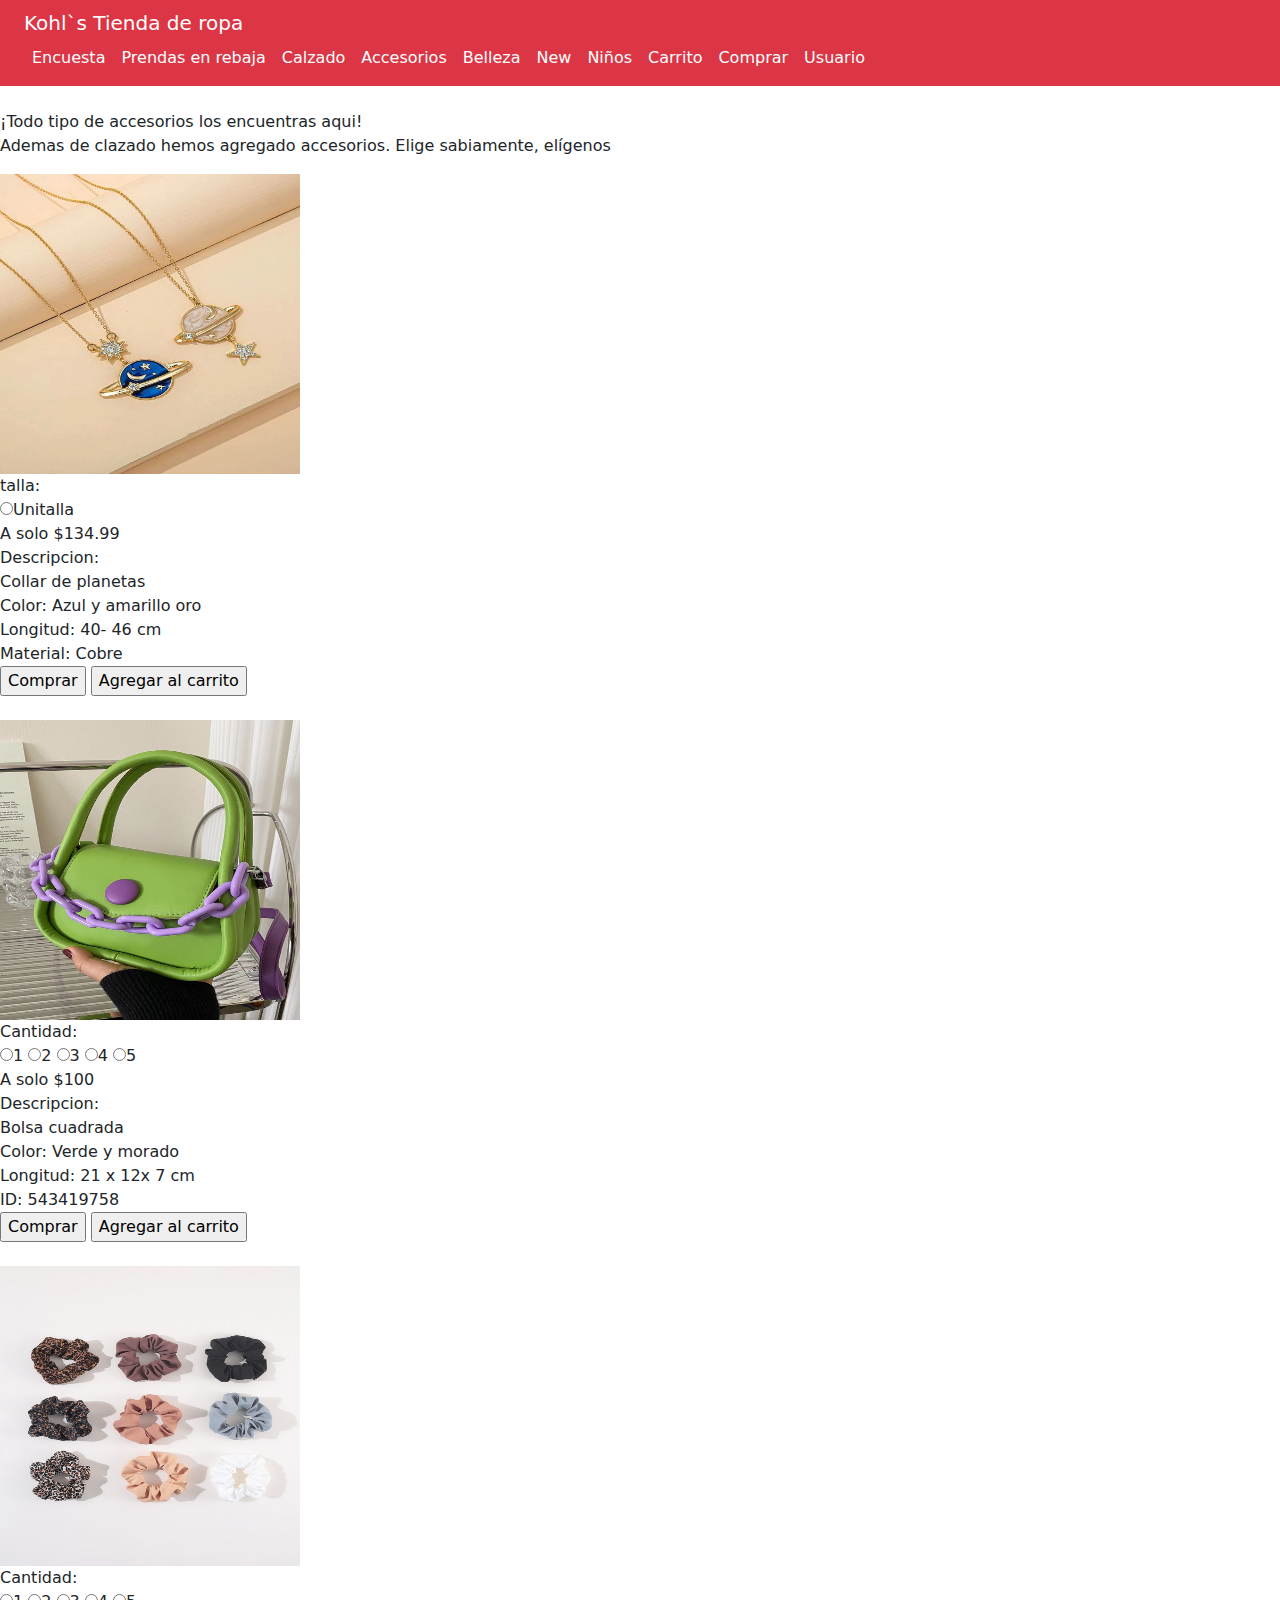
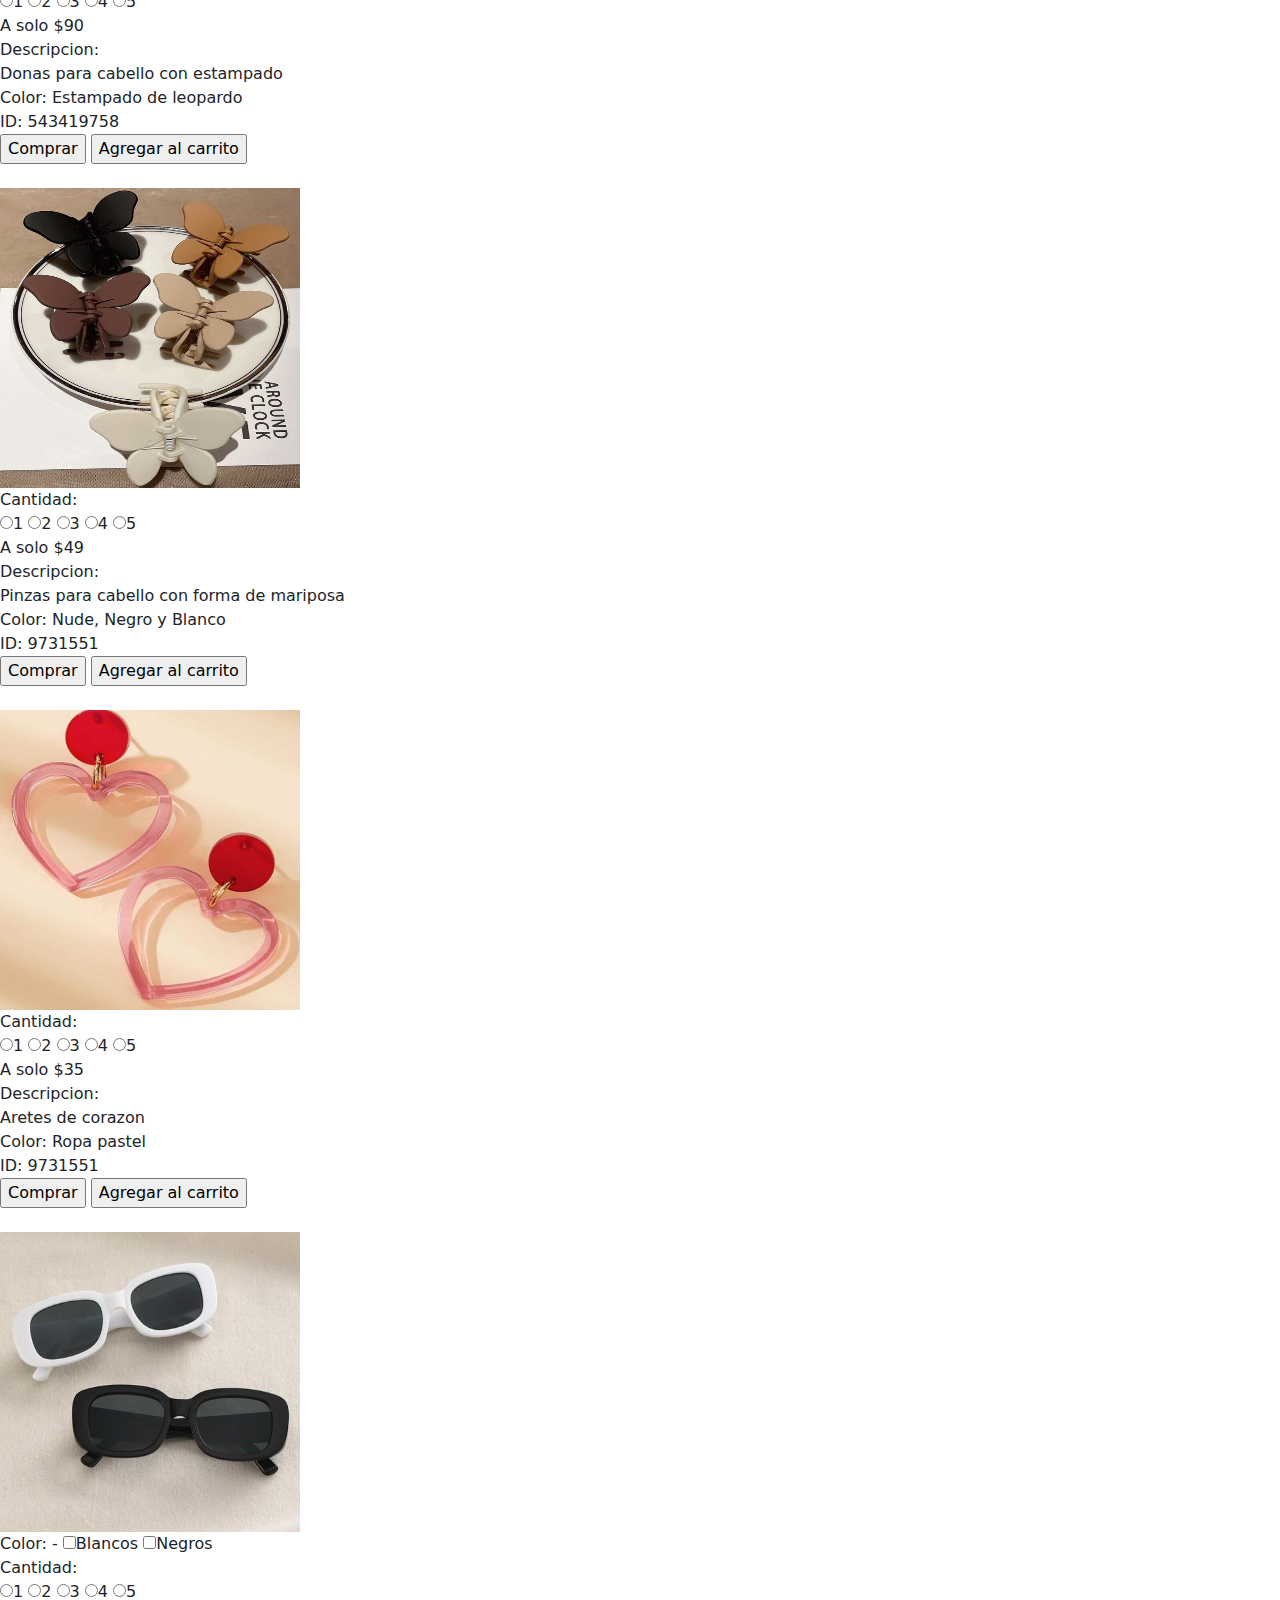
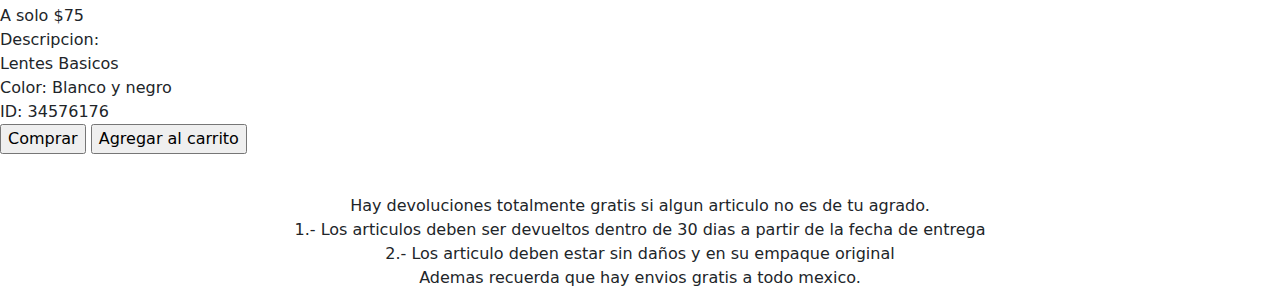
<file: accesorios.html>
<!DOCTYPE html>
<html lang="en">
<head>
  <title>Kohl´s</title>
  <meta charset="utf-8">
  <meta name="viewport" content="width=device-width, initial-scale=1">
  <link href="css/bootstrap.min.css" rel="stylesheet">
  <script src="js/bootstrap.bundle.min.js"></script>
    <link rel="shortcut icon" href="./img/logo.jpg">

</head>
<body>



    
  <nav class="navbar navbar-expand-sm bg-danger navbar-dark">
    <div class="container-fluid">
      
    <div class="container-fluid">
      <a class="navbar-brand" href="Proyecto.html">Kohl`s Tienda de ropa </a>
      <ul class="navbar-nav">
        <li class="nav-item">
          <a class="nav-link active" href="equipo5Encuesta.html">Encuesta </a>
        </li>
        <li class="nav-item">
          <a class="nav-link active" href="rebajas.html">Prendas en rebaja</a>
        </li>
        <li class="nav-item">
          <a class="nav-link active" href="calzado.html">Calzado</a>
        </li>
        <li class="nav-item">
          <a class="nav-link active" href="accesorios.html">Accesorios</a>
        </li>
        <li class="nav-item">
          <a class="nav-link active" href="belleza.html">Belleza</a>
        </li>
        <li class="nav-item">
          <a class="nav-link active" href="new.html">New</a>
        </li>
      <li class="nav-item">
        <a class="nav-link active" href="niños.html">Niños</a>
      </li>
      <li class="nav-item">
        <a class="nav-link active" href="index.html">Carrito</a>
      </li>
    <li class="nav-item">
          <a class="nav-link active" href="comprar.html">Comprar</a>
        </li>
        
    <li class="nav-item">
      <a class="nav-link active" href="usuario.html">Usuario</a>
    </li>
  </ul>
    </div>
  </nav><br>

  <p>¡Todo tipo de accesorios los encuentras aqui!<br> Ademas de clazado hemos agregado accesorios. Elige sabiamente, elígenos</p>
                   
  <img src="./img/accesorios.jpg"  width="300" height="300" />   
  <form action="/registrardatos.php" method="post">
    talla:
    
    <br>
    <input type="radio" name="estudios" value="2">Unitalla
    
    <br>A solo $134.99<br>Descripcion: <br>Collar de planetas<br> Color: Azul y amarillo oro<br> Longitud:	40- 46 cm <br>
    Material: Cobre<br>        <a href="comprar.html"><input type="button" value="Comprar"></a>
      </button><a href="./index.html"><input type="button" value="Agregar al carrito">
        
      </button></a><br><br>

        
        <img src="./img/accesorio1.jpg"  width="300" height="300" />   
  <form action="/registrardatos.php" method="post">
    <br>Cantidad:
    
    <br>
    <input type="radio" name="estudios" value="2">1
    <input type="radio" name="estudios" value="2">2
    <input type="radio" name="estudios" value="2">3
    <input type="radio" name="estudios" value="2">4
    <input type="radio" name="estudios" value="2">5

    <br>A solo $100<br>Descripcion: <br>Bolsa cuadrada<br> Color: Verde y morado<br> Longitud:	21 x 12x 7 cm <br>
    ID: 543419758<br>        <a href="comprar.html"><input type="button" value="Comprar"></a>
      </button><a href="./index.html"><input type="button" value="Agregar al carrito">
        
      </button></a><br><br>

        <img src="./img/accesorios2.jpg"  width="300" height="300" />   
  <form action="/registrardatos.php" method="post">
    <br>Cantidad:
    
    <br>
    <input type="radio" name="estudios" value="2">1
    <input type="radio" name="estudios" value="2">2
    <input type="radio" name="estudios" value="2">3
    <input type="radio" name="estudios" value="2">4
    <input type="radio" name="estudios" value="2">5

    <br>A solo $90<br>Descripcion: <br>Donas para cabello con estampado<br> Color: Estampado de leopardo<br>
    ID: 543419758<br>        <a href="comprar.html"><input type="button" value="Comprar"></a>
      </button><a href="./index.html"><input type="button" value="Agregar al carrito">
        
      </button></a><br><br>

        <img src="./img/accesorios3.jpg"  width="300" height="300" />   
  <form action="/registrardatos.php" method="post">
    <br>Cantidad:
    
    <br>
    <input type="radio" name="estudios" value="2">1
    <input type="radio" name="estudios" value="2">2
    <input type="radio" name="estudios" value="2">3
    <input type="radio" name="estudios" value="2">4
    <input type="radio" name="estudios" value="2">5

    <br>A solo $49<br>Descripcion: <br>Pinzas para cabello con forma de mariposa<br> Color: Nude, Negro y Blanco<br>
    ID: 9731551<br>        <a href="comprar.html"><input type="button" value="Comprar"></a>
      </button><a href="./index.html"><input type="button" value="Agregar al carrito">
        
      </button></a><br><br>

        <img src="./img/accesorios4.jpg"  width="300" height="300" />   
  <form action="/registrardatos.php" method="post">
    <br>Cantidad:
    
    <br>
    <input type="radio" name="estudios" value="2">1
    <input type="radio" name="estudios" value="2">2
    <input type="radio" name="estudios" value="2">3
    <input type="radio" name="estudios" value="2">4
    <input type="radio" name="estudios" value="2">5

    <br>A solo $35<br>Descripcion: <br>Aretes de corazon<br> Color: Ropa pastel <br>
    ID: 9731551<br>        <a href="comprar.html"><input type="button" value="Comprar"></a>
      </button><a href="./index.html"><input type="button" value="Agregar al carrito">
        
      </button></a><br><br>

        <img src="./img/accesorios5.jpg"  width="300" height="300" />   
  <form action="/registrardatos.php" method="post"><br> Color:   -
    <input type="checkbox" name="">Blancos
    <input type="checkbox" name="">Negros
    <form action="/registrardatos.php" method="post">
    <br>Cantidad:
    
    <br>
    <input type="radio" name="estudios" value="2">1
    <input type="radio" name="estudios" value="2">2
    <input type="radio" name="estudios" value="2">3
    <input type="radio" name="estudios" value="2">4
    <input type="radio" name="estudios" value="2">5

    <br>A solo $75<br>Descripcion: <br>Lentes Basicos<br> Color: Blanco y negro<br>
    ID: 34576176<br>        <a href="comprar.html"><input type="button" value="Comprar"></a>
      </button><a href="./index.html"><input type="button" value="Agregar al carrito">
        
      </button></a><br><br>

        <p><center>Hay devoluciones totalmente gratis  si algun articulo no es de tu  agrado.<br>1.-
          Los articulos deben ser devueltos dentro de 30 dias a partir de la fecha de entrega
          <br>2.- Los articulo deben estar sin daños y en su empaque original
          <br>Ademas recuerda que hay envios gratis a todo mexico.</center></p>
</file>
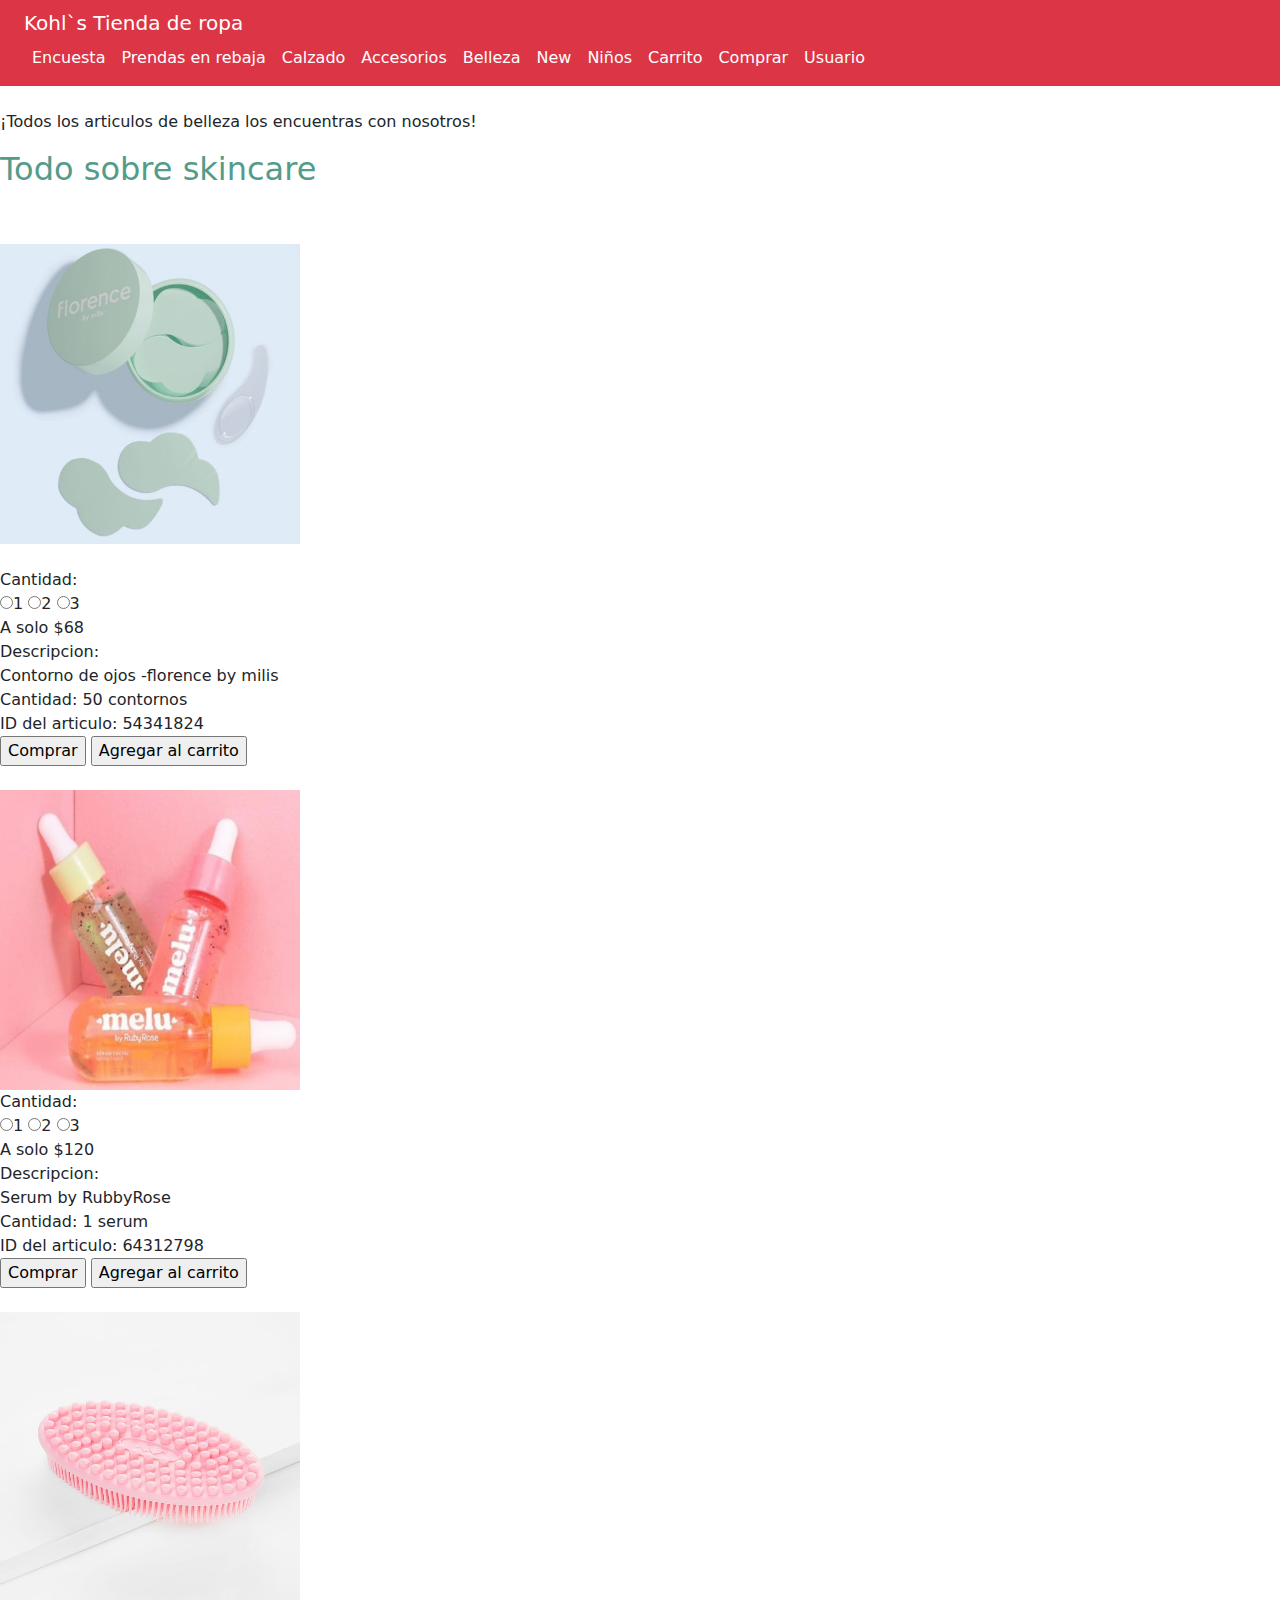
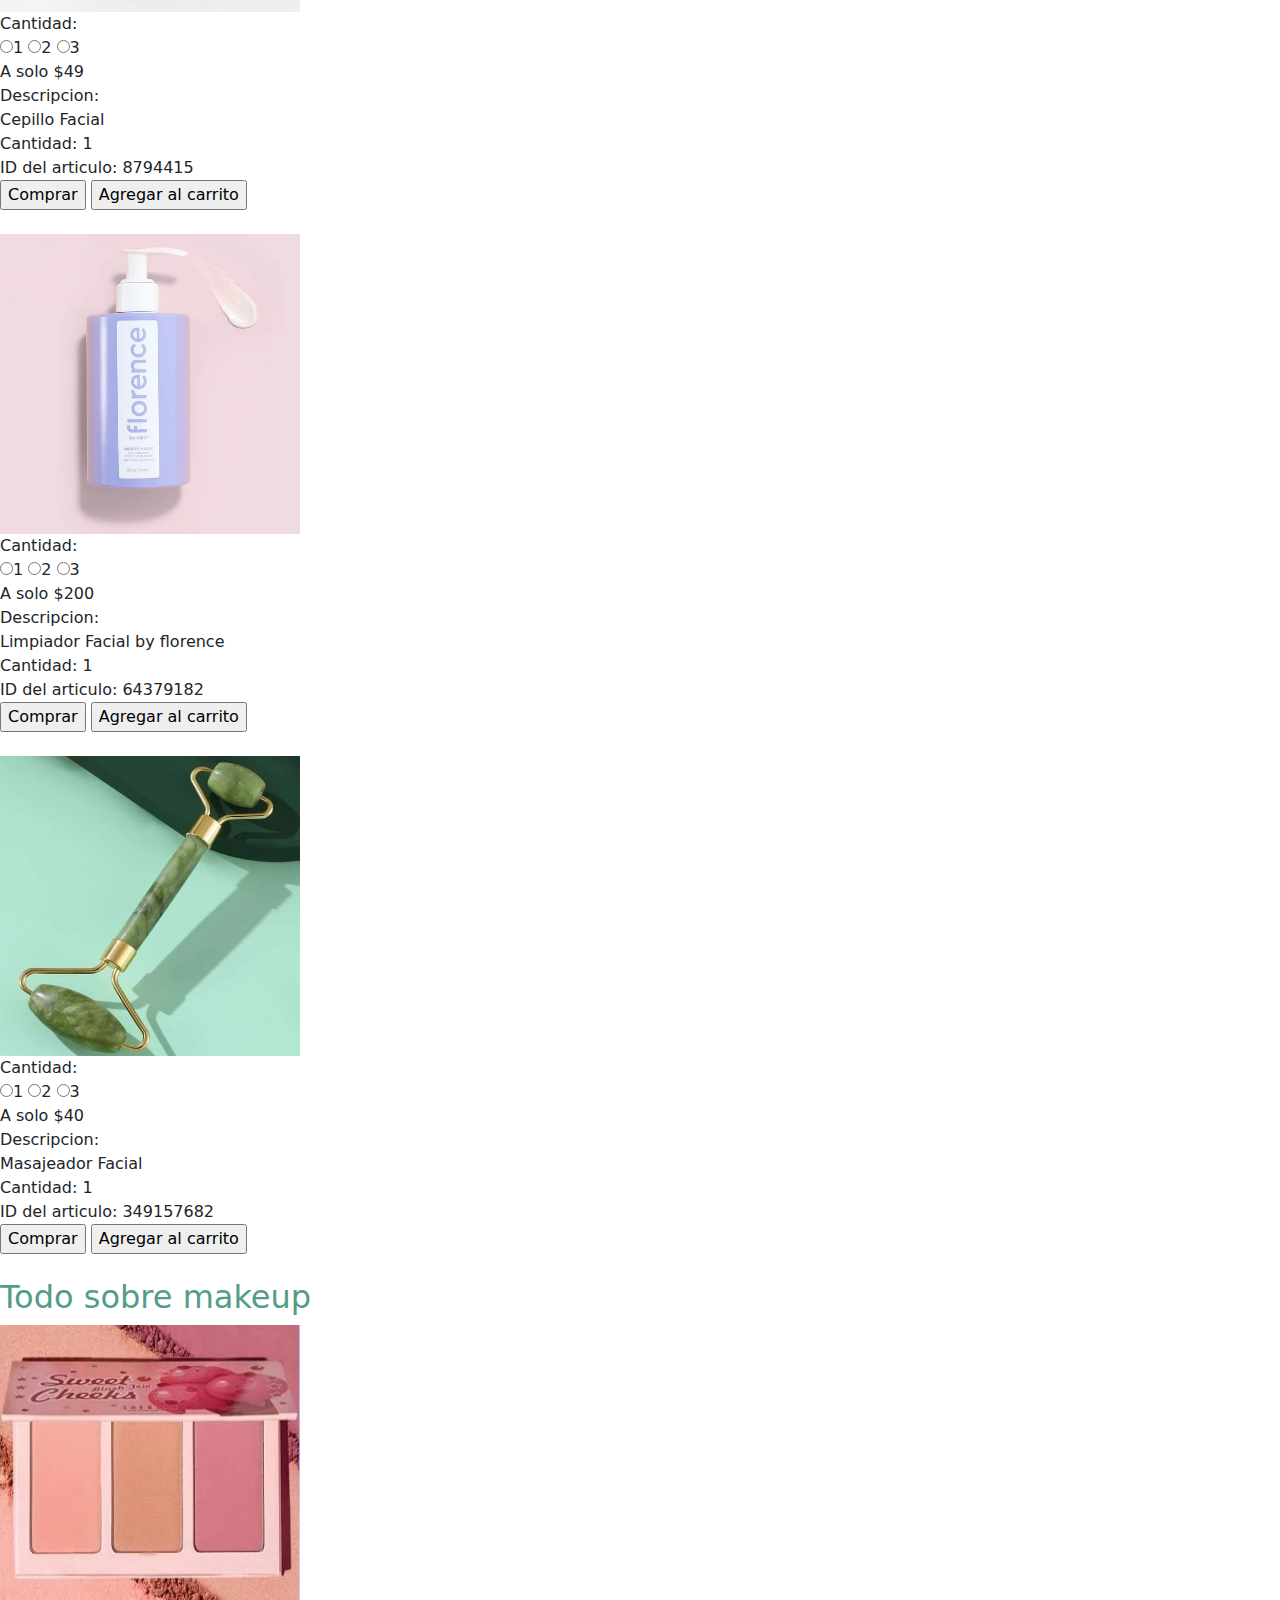
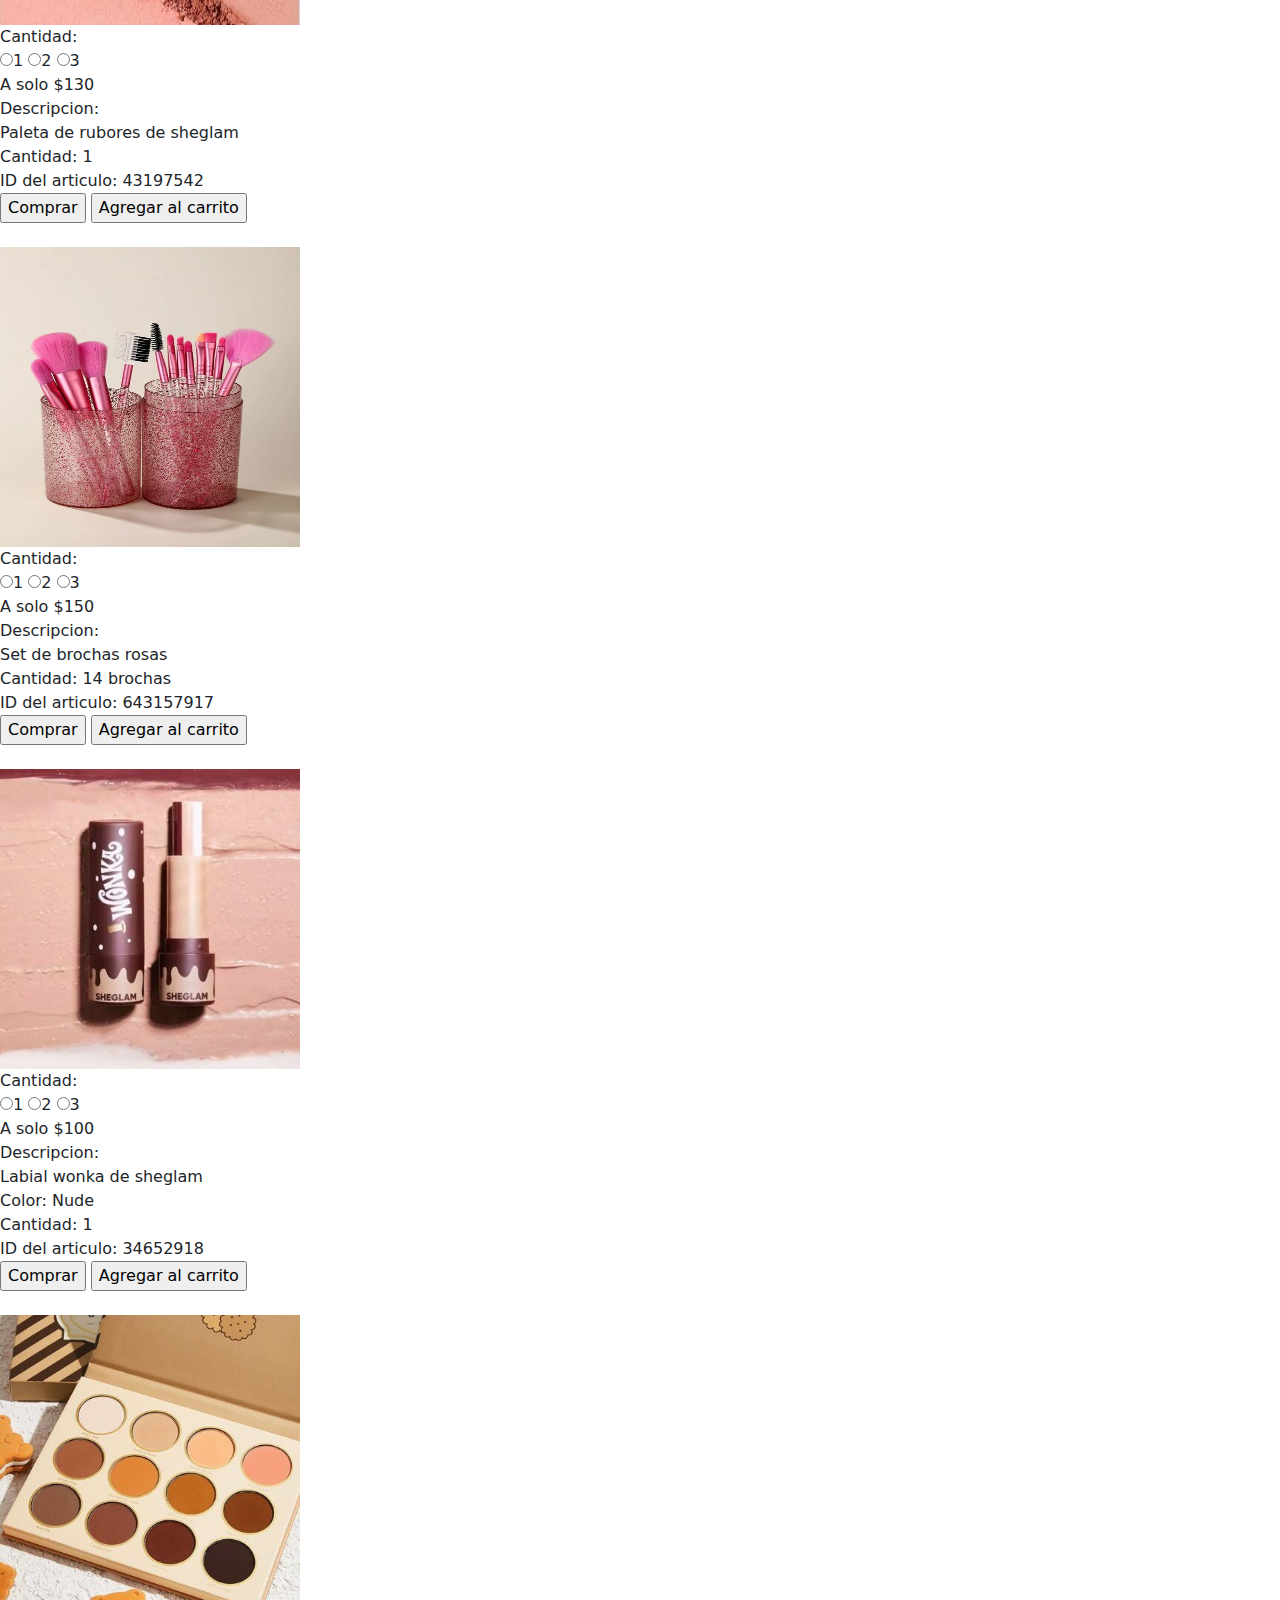
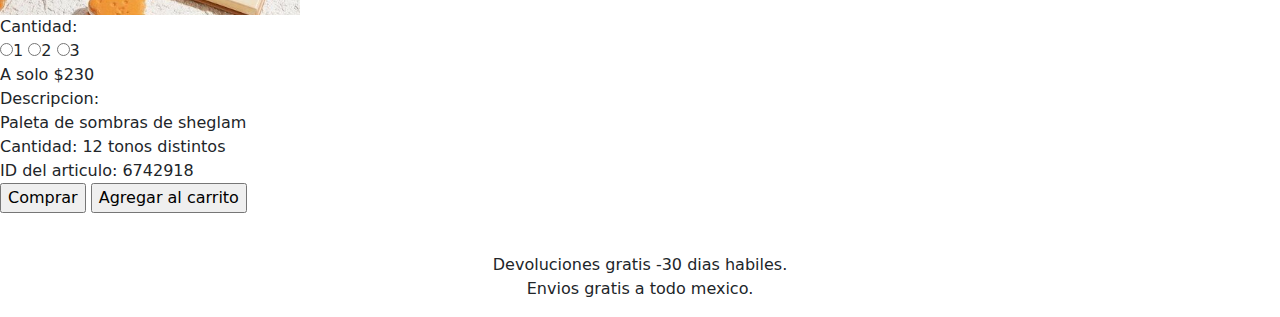
<file: belleza.html>
<!DOCTYPE html>
<html lang="en">
<head>
  <title>Kohl´s</title>
  <meta charset="utf-8">
  <meta name="viewport" content="width=device-width, initial-scale=1">
  <link href="css/bootstrap.min.css" rel="stylesheet">
  <script src="js/bootstrap.bundle.min.js"></script>
    <link rel="shortcut icon" href="./img/logo.jpg">

</head>
<body>


    
  <nav class="navbar navbar-expand-sm bg-danger navbar-dark">
    <div class="container-fluid">
      
    <div class="container-fluid">
      <a class="navbar-brand" href="Proyecto.html">Kohl`s Tienda de ropa </a>
      <ul class="navbar-nav">
        <li class="nav-item">
          <a class="nav-link active" href="equipo5Encuesta.html">Encuesta </a>
        </li>
        <li class="nav-item">
          <a class="nav-link active" href="rebajas.html">Prendas en rebaja</a>
        </li>
        <li class="nav-item">
          <a class="nav-link active" href="calzado.html">Calzado</a>
        </li>
        <li class="nav-item">
          <a class="nav-link active" href="accesorios.html">Accesorios</a>
        </li>
        <li class="nav-item">
          <a class="nav-link active" href="belleza.html">Belleza</a>
        </li>
        <li class="nav-item">
          <a class="nav-link active" href="new.html">New</a>
        </li>
      <li class="nav-item">
        <a class="nav-link active" href="niños.html">Niños</a>
      </li>
      <li class="nav-item">
        <a class="nav-link active" href="index.html">Carrito</a>
      </li>
    <li class="nav-item">
          <a class="nav-link active" href="comprar.html">Comprar</a>
        </li>
        
    <li class="nav-item">
      <a class="nav-link active" href="usuario.html">Usuario</a>
    </li>
  </ul>
    </div>
  </nav><br>
<p> ¡Todos los articulos de belleza los encuentras con nosotros!</p>

<style type="text/css">
h2 {color:#549c8a;}
 </style>
<h2>Todo sobre skincare</h2><br><br>
<img src="./img/belleza.jpg"  width="300" height="300" />   
<form action="/registrardatos.php" method="post">
  <br>Cantidad:
  
  <br>
  <input type="radio" name="estudios" value="2">1
  <input type="radio" name="estudios" value="2">2
  <input type="radio" name="estudios" value="2">3
  

  <br>A solo $68<br>Descripcion: <br> Contorno de ojos -florence by milis<br> Cantidad: 50 contornos <br>
  ID del articulo: 54341824<br>        <a href="comprar.html"><input type="button" value="Comprar"></a>
    </button><a href="./index.html"><input type="button" value="Agregar al carrito">
        
    </button></a><br><br>

      <img src="./img/belleza1.jpg"  width="300" height="300" />   
<form action="/registrardatos.php" method="post">
  <br>Cantidad:
  
  <br>
  <input type="radio" name="estudios" value="2">1
  <input type="radio" name="estudios" value="2">2
  <input type="radio" name="estudios" value="2">3
  

  <br>A solo $120<br>Descripcion: <br> Serum by RubbyRose<br> Cantidad: 1 serum <br>
  ID del articulo: 64312798<br>        <a href="comprar.html"><input type="button" value="Comprar"></a>
    </button><a href="./index.html"><input type="button" value="Agregar al carrito">
        
    </button></a><br><br>

      <img src="./img/belleza2.jpg"  width="300" height="300" />   
<form action="/registrardatos.php" method="post">
  <br>Cantidad:
  
  <br>
  <input type="radio" name="estudios" value="2">1
  <input type="radio" name="estudios" value="2">2
  <input type="radio" name="estudios" value="2">3
  

  <br>A solo $49<br>Descripcion: <br> Cepillo Facial<br> Cantidad: 1  <br>
  ID del articulo: 8794415<br>        <a href="comprar.html"><input type="button" value="Comprar"></a>
    </button><a href="./index.html"><input type="button" value="Agregar al carrito">
        
    </button></a><br><br>

      <img src="./img/belleza3.jpg"  width="300" height="300" />   
<form action="/registrardatos.php" method="post">
  <br>Cantidad:
  
  <br>
  <input type="radio" name="estudios" value="2">1
  <input type="radio" name="estudios" value="2">2
  <input type="radio" name="estudios" value="2">3
  

  <br>A solo $200<br>Descripcion: <br> Limpiador Facial by florence<br> Cantidad: 1  <br>
  ID del articulo: 64379182<br>        <a href="comprar.html"><input type="button" value="Comprar"></a>
    </button><a href="./index.html"><input type="button" value="Agregar al carrito">
        
    </button></a><br><br>

      <img src="./img/belleza4.jpg"  width="300" height="300" />   
<form action="/registrardatos.php" method="post">
  <br>Cantidad:
  
  <br>
  <input type="radio" name="estudios" value="2">1
  <input type="radio" name="estudios" value="2">2
  <input type="radio" name="estudios" value="2">3
  

  <br>A solo $40<br>Descripcion: <br> Masajeador Facial <br> Cantidad: 1  <br>
  ID del articulo: 349157682<br>        <a href="comprar.html"><input type="button" value="Comprar"></a>
    </button><a href="./index.html"><input type="button" value="Agregar al carrito">
        
    </button></a><br><br>

      <h2>Todo sobre makeup</h2>
      <img src="./img/belleza5.jpg"  width="300" height="300" />   
<form action="/registrardatos.php" method="post">
  <br>Cantidad:
  
  <br>
  <input type="radio" name="estudios" value="2">1
  <input type="radio" name="estudios" value="2">2
  <input type="radio" name="estudios" value="2">3
  

  <br>A solo $130<br>Descripcion: <br> Paleta de rubores de sheglam <br> Cantidad: 1  <br>
  ID del articulo: 43197542<br>        <a href="comprar.html"><input type="button" value="Comprar"></a>
    </button><a href="./index.html"><input type="button" value="Agregar al carrito">
        
    </button></a><br><br>

      <img src="./img/belleza6.jpg"  width="300" height="300" />   
<form action="/registrardatos.php" method="post">
  <br>Cantidad:
  
  <br>
  <input type="radio" name="estudios" value="2">1
  <input type="radio" name="estudios" value="2">2
  <input type="radio" name="estudios" value="2">3
  

  <br>A solo $150<br>Descripcion: <br> Set de brochas rosas<br> Cantidad: 14 brochas <br>
  ID del articulo: 643157917<br>        <a href="comprar.html"><input type="button" value="Comprar"></a>
    </button><a href="./index.html"><input type="button" value="Agregar al carrito">
        
    </button></a><br><br>

      <img src="./img/belleza7.jpg"  width="300" height="300" />   
<form action="/registrardatos.php" method="post">
  <br>Cantidad:
  
  <br>
  <input type="radio" name="estudios" value="2">1
  <input type="radio" name="estudios" value="2">2
  <input type="radio" name="estudios" value="2">3
  

  <br>A solo $100<br>Descripcion: <br> Labial wonka de sheglam  <br>Color: Nude <br> Cantidad: 1  <br>
  ID del articulo: 34652918<br>        <a href="comprar.html"><input type="button" value="Comprar"></a>
    </button><a href="./index.html"><input type="button" value="Agregar al carrito">
        
    </button></a><br><br>

      <img src="./img/belleza8.jpg"  width="300" height="300" />   
      <form action="/registrardatos.php" method="post">
        <br>Cantidad:
        
        <br>
        <input type="radio" name="estudios" value="2">1
        <input type="radio" name="estudios" value="2">2
        <input type="radio" name="estudios" value="2">3
        
      
        <br>A solo $230<br>Descripcion: <br> Paleta de sombras de sheglam <br> Cantidad: 12 tonos distintos  <br>
        ID del articulo: 6742918<br>        <a href="comprar.html"><input type="button" value="Comprar"></a>
          </button><a href="./index.html"><input type="button" value="Agregar al carrito">
        
          </button></a><br><br>

<p><center>Devoluciones gratis -30 dias habiles. <br>Envios gratis a todo mexico.</center></p>
</file>
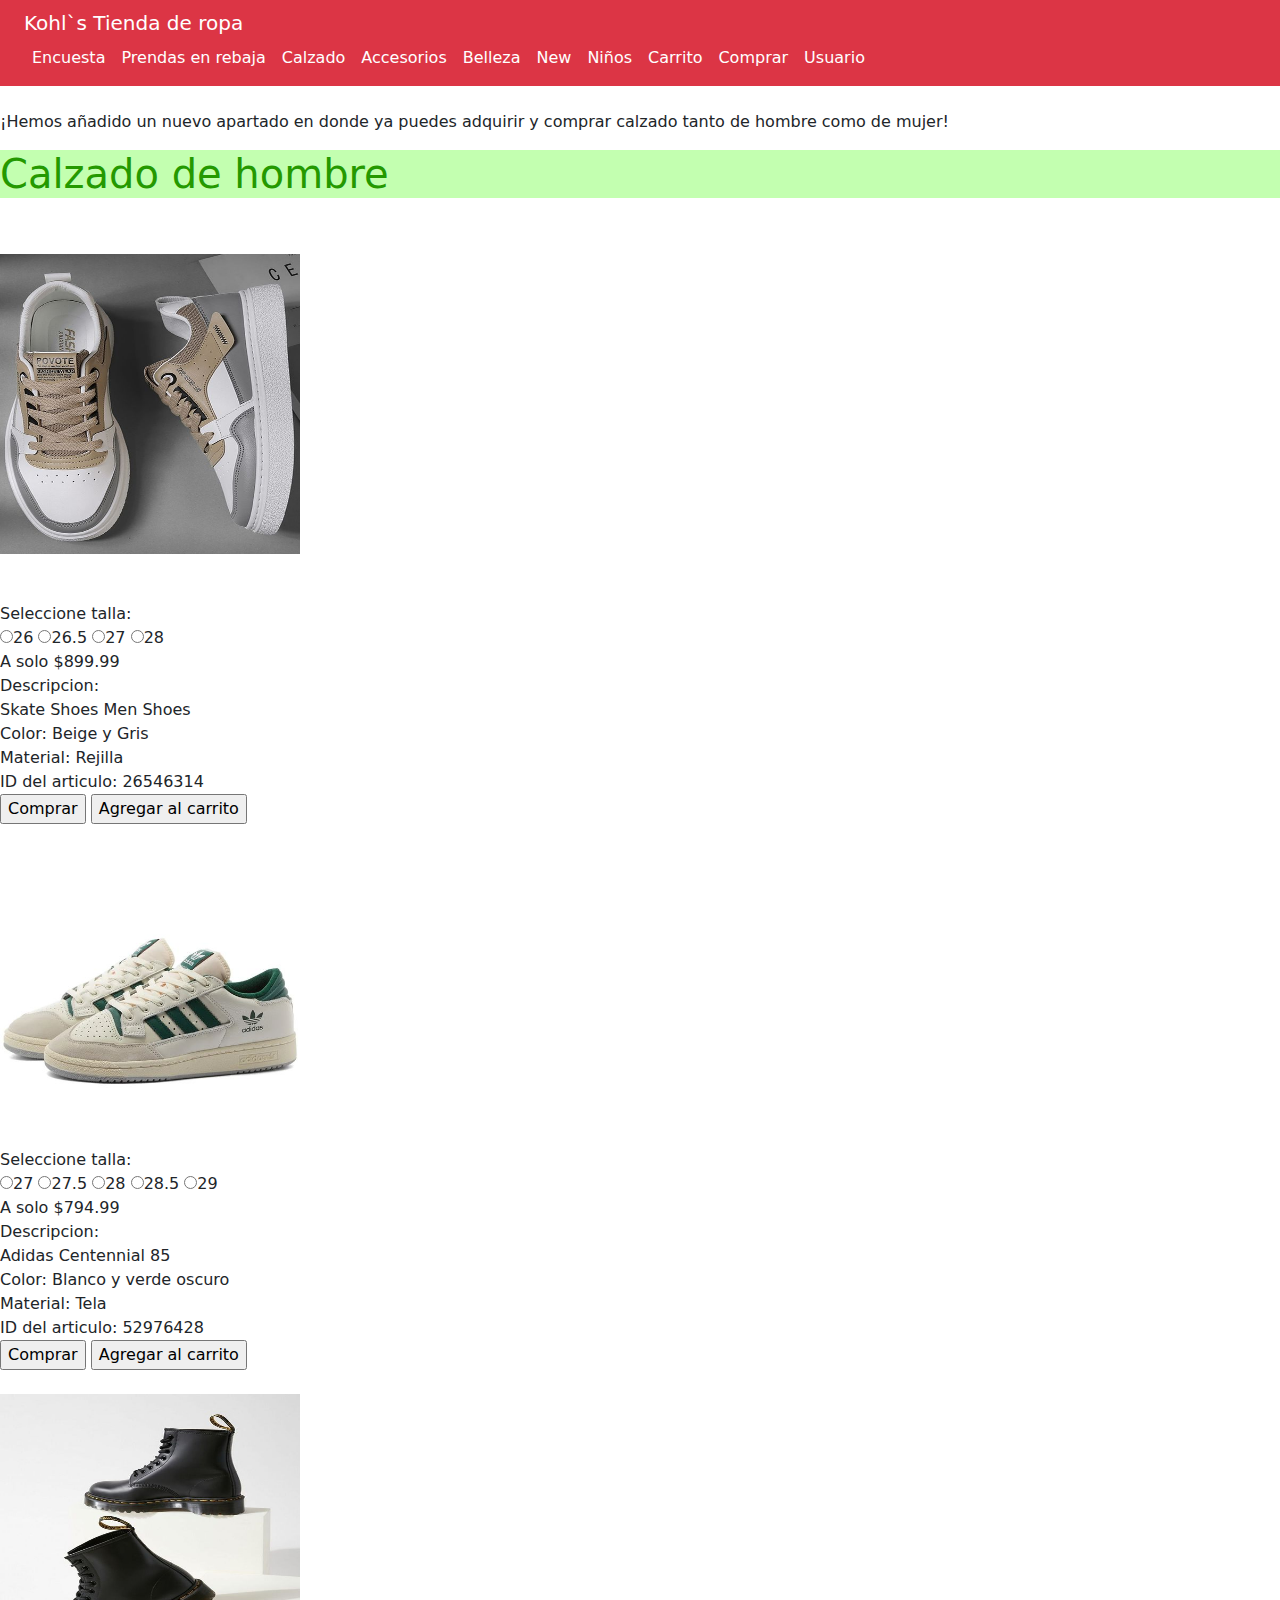
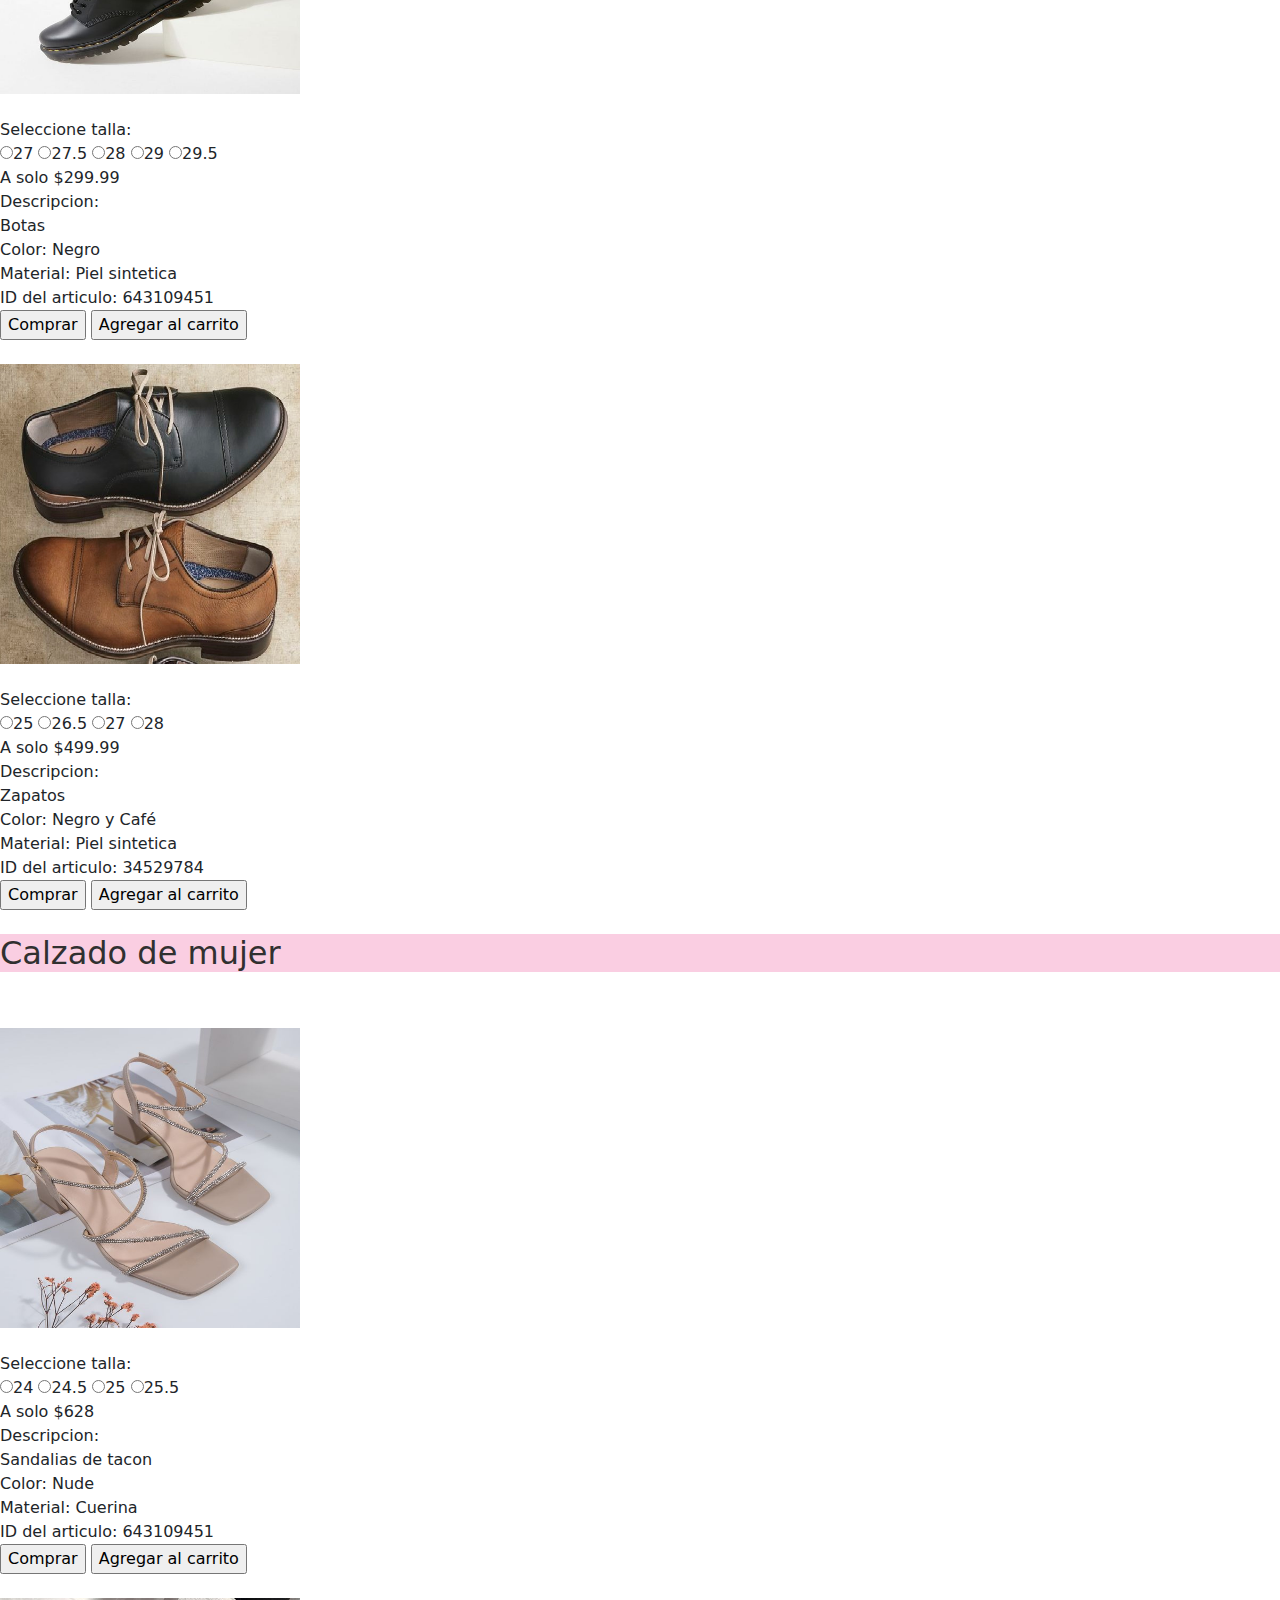
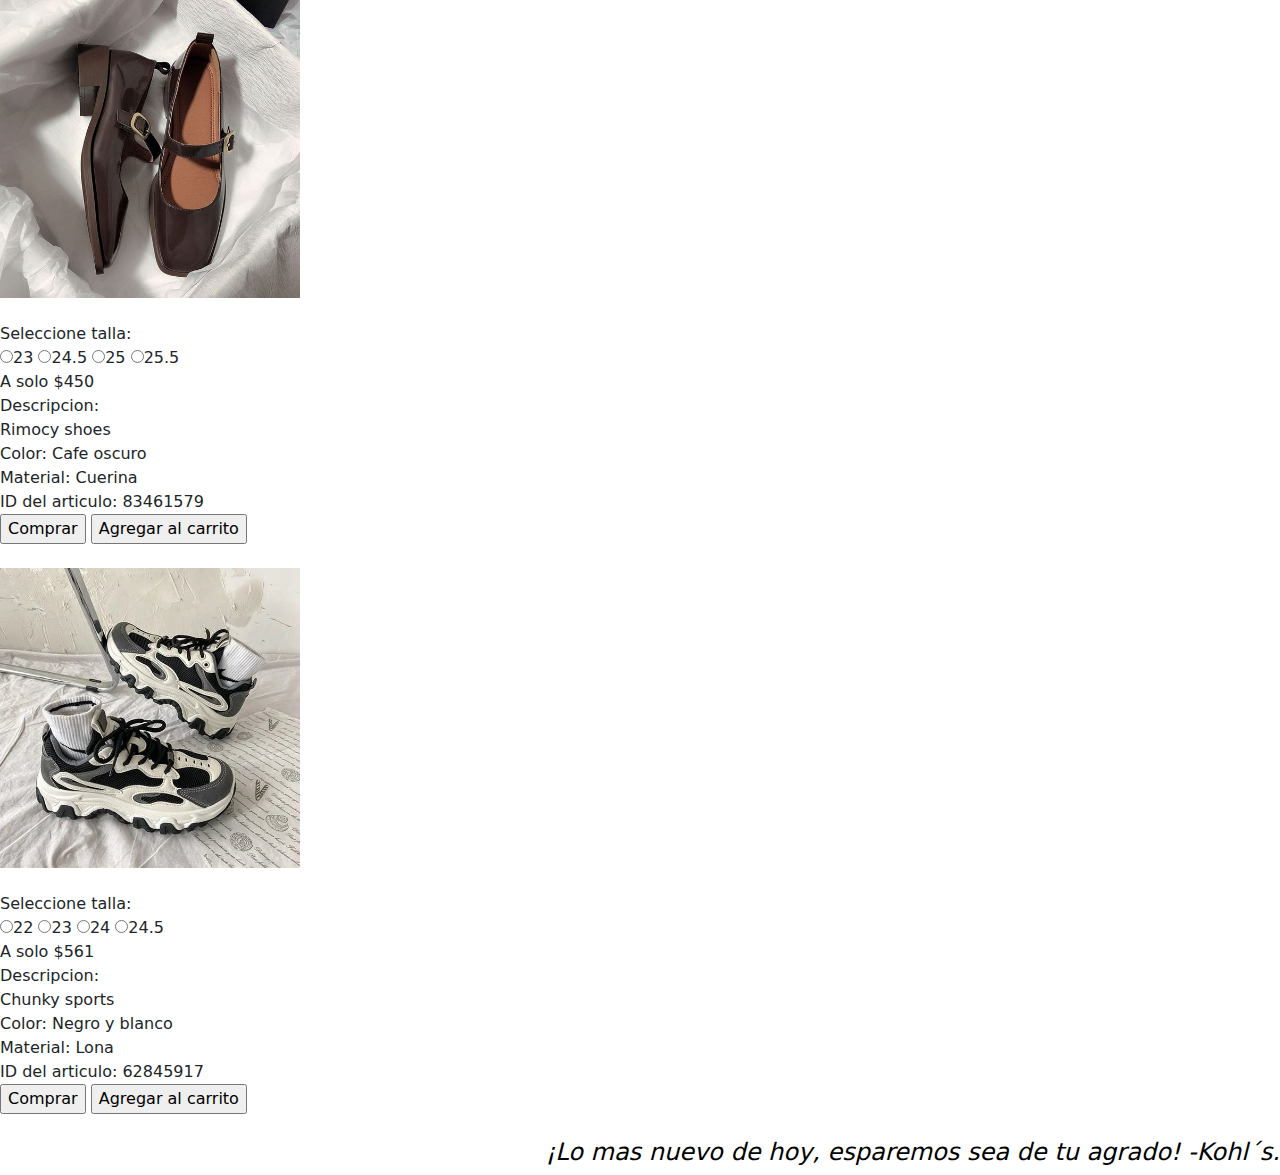
<file: calzado.html>
<!DOCTYPE html>
<html lang="en">
<head>
  <title>Kohl´s</title>
  <meta charset="utf-8">
  <meta name="viewport" content="width=device-width, initial-scale=1">
  <link href="css/bootstrap.min.css" rel="stylesheet">
  <script src="js/bootstrap.bundle.min.js"></script>
  <link rel="shortcut icon" href="./img/logo.jpg">

</head>
<body>


    
  <nav class="navbar navbar-expand-sm bg-danger navbar-dark">
    <div class="container-fluid">
      
    <div class="container-fluid">
      <a class="navbar-brand" href="Proyecto.html">Kohl`s Tienda de ropa </a>
      <ul class="navbar-nav">
        <li class="nav-item">
          <a class="nav-link active" href="equipo5Encuesta.html">Encuesta </a>
        </li>
        <li class="nav-item">
          <a class="nav-link active" href="rebajas.html">Prendas en rebaja</a>
        </li>
        <li class="nav-item">
          <a class="nav-link active" href="calzado.html">Calzado</a>
        </li>
        <li class="nav-item">
          <a class="nav-link active" href="accesorios.html">Accesorios</a>
        </li>
        <li class="nav-item">
          <a class="nav-link active" href="belleza.html">Belleza</a>
        </li>
        <li class="nav-item">
          <a class="nav-link active" href="new.html">New</a>
        </li>
      <li class="nav-item">
        <a class="nav-link active" href="niños.html">Niños</a>
      </li>
      <li class="nav-item">
        <a class="nav-link active" href="index.html">Carrito</a>
      </li>
    <li class="nav-item">
          <a class="nav-link active" href="comprar.html">Comprar</a>
        </li>
        
    <li class="nav-item">
      <a class="nav-link active" href="usuario.html">Usuario</a>
    
    </div>
  </nav><br>
        
    

  <p> ¡Hemos añadido un nuevo apartado en donde ya puedes adquirir y comprar calzado tanto de hombre como de mujer!
  <br>  <style type="text/css">
        h1 {color:#249900;background-color:#c3ffb0}
        </style>
    <h1>Calzado de hombre</h1><br><br>
    <img src="./img/calzadoh.jpg"  width="300" height="300" />   
    <form action="/registrardatos.php" method="post">
        <br><br>Seleccione talla:
        
        <br>
        <input type="radio" name="estudios" value="2">26   
        <input type="radio" name="estudios" value="2">26.5  
        <input type="radio" name="estudios" value="2">27
        <input type="radio" name="estudios" value="2">28

        <br>A solo $899.99<br>Descripcion: <br>  Skate Shoes Men Shoes <br> Color: Beige y Gris<br> Material: Rejilla<br>
        ID del articulo: 26546314 <br><a href="comprar.html"><input type="button" value="Comprar"></a>
          </button><a href="./index.html"></a><input type="button" value="Agregar al carrito"></a>
        </button>

           <br> <img src="./img/calzadoh1.jpg"  width="300" height="300" />   
            <form action="/registrardatos.php" method="post">
                <br><br>Seleccione talla:<br>
                
                
                <input type="radio" name="estudios" value="2">27   
                <input type="radio" name="estudios" value="2">27.5  
                <input type="radio" name="estudios" value="2">28
                <input type="radio" name="estudios" value="2">28.5
                <input type="radio" name="estudios" value="2">29

                <br>A solo $794.99<br>Descripcion: <br>  Adidas Centennial 85 <br> Color: Blanco y verde oscuro<br> Material: Tela<br>
                ID del articulo: 52976428 <br><a href="comprar.html"><input type="button" value="Comprar"></a>
                  </button><a href="./index.html"><input type="button" value="Agregar al carrito">
        
                </button></a>

                    <br><br> <img src="./img/calzadoh2.jpg"  width="300" height="300" />   
            <form action="/registrardatos.php" method="post">
                <br><br>Seleccione talla:<br>
                
                
                <input type="radio" name="estudios" value="2">27   
                <input type="radio" name="estudios" value="2">27.5  
                <input type="radio" name="estudios" value="2">28
                <input type="radio" name="estudios" value="2">29
                <input type="radio" name="estudios" value="2">29.5

                <br>A solo $299.99<br>Descripcion: <br>  Botas <br> Color: Negro<br> Material: Piel sintetica<br>
                ID del articulo: 643109451 <br><a href="comprar.html"><input type="button" value="Comprar"></a>
                  </button><a href="./index.html"><input type="button" value="Agregar al carrito">
        
                  </button></a>

                    <br><br> <img src="./img/calzadoh3.jpg"  width="300" height="300" />   
            <form action="/registrardatos.php" method="post">
                <br><br>Seleccione talla:<br>
                
                
                <input type="radio" name="estudios" value="2">25  
                <input type="radio" name="estudios" value="2">26.5  
                <input type="radio" name="estudios" value="2">27
                <input type="radio" name="estudios" value="2">28
                

                <br>A solo $499.99<br>Descripcion: <br>  Zapatos <br> Color: Negro y Café<br> Material: Piel sintetica<br>
                ID del articulo: 34529784 <br><a href="comprar.html"><input type="button" value="Comprar"></a>
                  </button><a href="./index.html"><input type="button" value="Agregar al carrito">
        
                  </button></a>
                  <br><br>

                    <style type="text/css">
                        h2 {color:#303030;background-color:#facee2}
                        </style>
                    <h2>Calzado de mujer</h2><br><br>
                    <img src="./img/calzadom.jpg"  width="300" height="300" />   
            <form action="/registrardatos.php" method="post">
                <br><br>Seleccione talla:<br>
                
                
                <input type="radio" name="estudios" value="2">24  
                <input type="radio" name="estudios" value="2">24.5  
                <input type="radio" name="estudios" value="2">25
                <input type="radio" name="estudios" value="2">25.5

                <br>A solo $628<br>Descripcion: <br>  Sandalias de tacon <br> Color: Nude<br> Material: Cuerina<br>
                ID del articulo: 643109451 <br><a href="comprar.html"><input type="button" value="Comprar"></a>
                  </button><a href="./index.html"><input type="button" value="Agregar al carrito">
        
                  </button></a> <br><br>

                    <img src="./img/calzadom1.jpg"  width="300" height="300" />   
            <form action="/registrardatos.php" method="post">
                <br><br>Seleccione talla:<br>
                
                
                <input type="radio" name="estudios" value="2">23  
                <input type="radio" name="estudios" value="2">24.5  
                <input type="radio" name="estudios" value="2">25
                <input type="radio" name="estudios" value="2">25.5

                <br>A solo $450<br>Descripcion: <br> Rimocy shoes <br> Color: Cafe oscuro<br> Material: Cuerina<br>
                ID del articulo: 83461579 <br><a href="comprar.html"><input type="button" value="Comprar"></a>
                  </button><a href="./index.html"><input type="button" value="Agregar al carrito">
        
                  </button></a>   <br><br>

                    <img src="./img/calzadom2.jpg"  width="300" height="300" />   
            <form action="/registrardatos.php" method="post">
                <br><br>Seleccione talla:<br>
                
                
                <input type="radio" name="estudios" value="2">22 
                <input type="radio" name="estudios" value="2">23 
                <input type="radio" name="estudios" value="2">24
                <input type="radio" name="estudios" value="2">24.5

                <br>A solo $561<br>Descripcion: <br> Chunky sports <br> Color: Negro y blanco<br> Material: Lona<br>
                ID del articulo: 62845917 <br><a href="comprar.html"><input type="button" value="Comprar"></a>
                  </button><a href="./index.html"><input type="button" value="Agregar al carrito">
        
                  </button></a>
                   <br><br>
                    <style type="text/css">
                        h4 {color:#000000; 
                          font-style: italic; 
                        text-align:right;}
                          </style><h4>¡Lo mas nuevo de hoy, esparemos sea de tu agrado!  -Kohl´s.</h4>
</file>
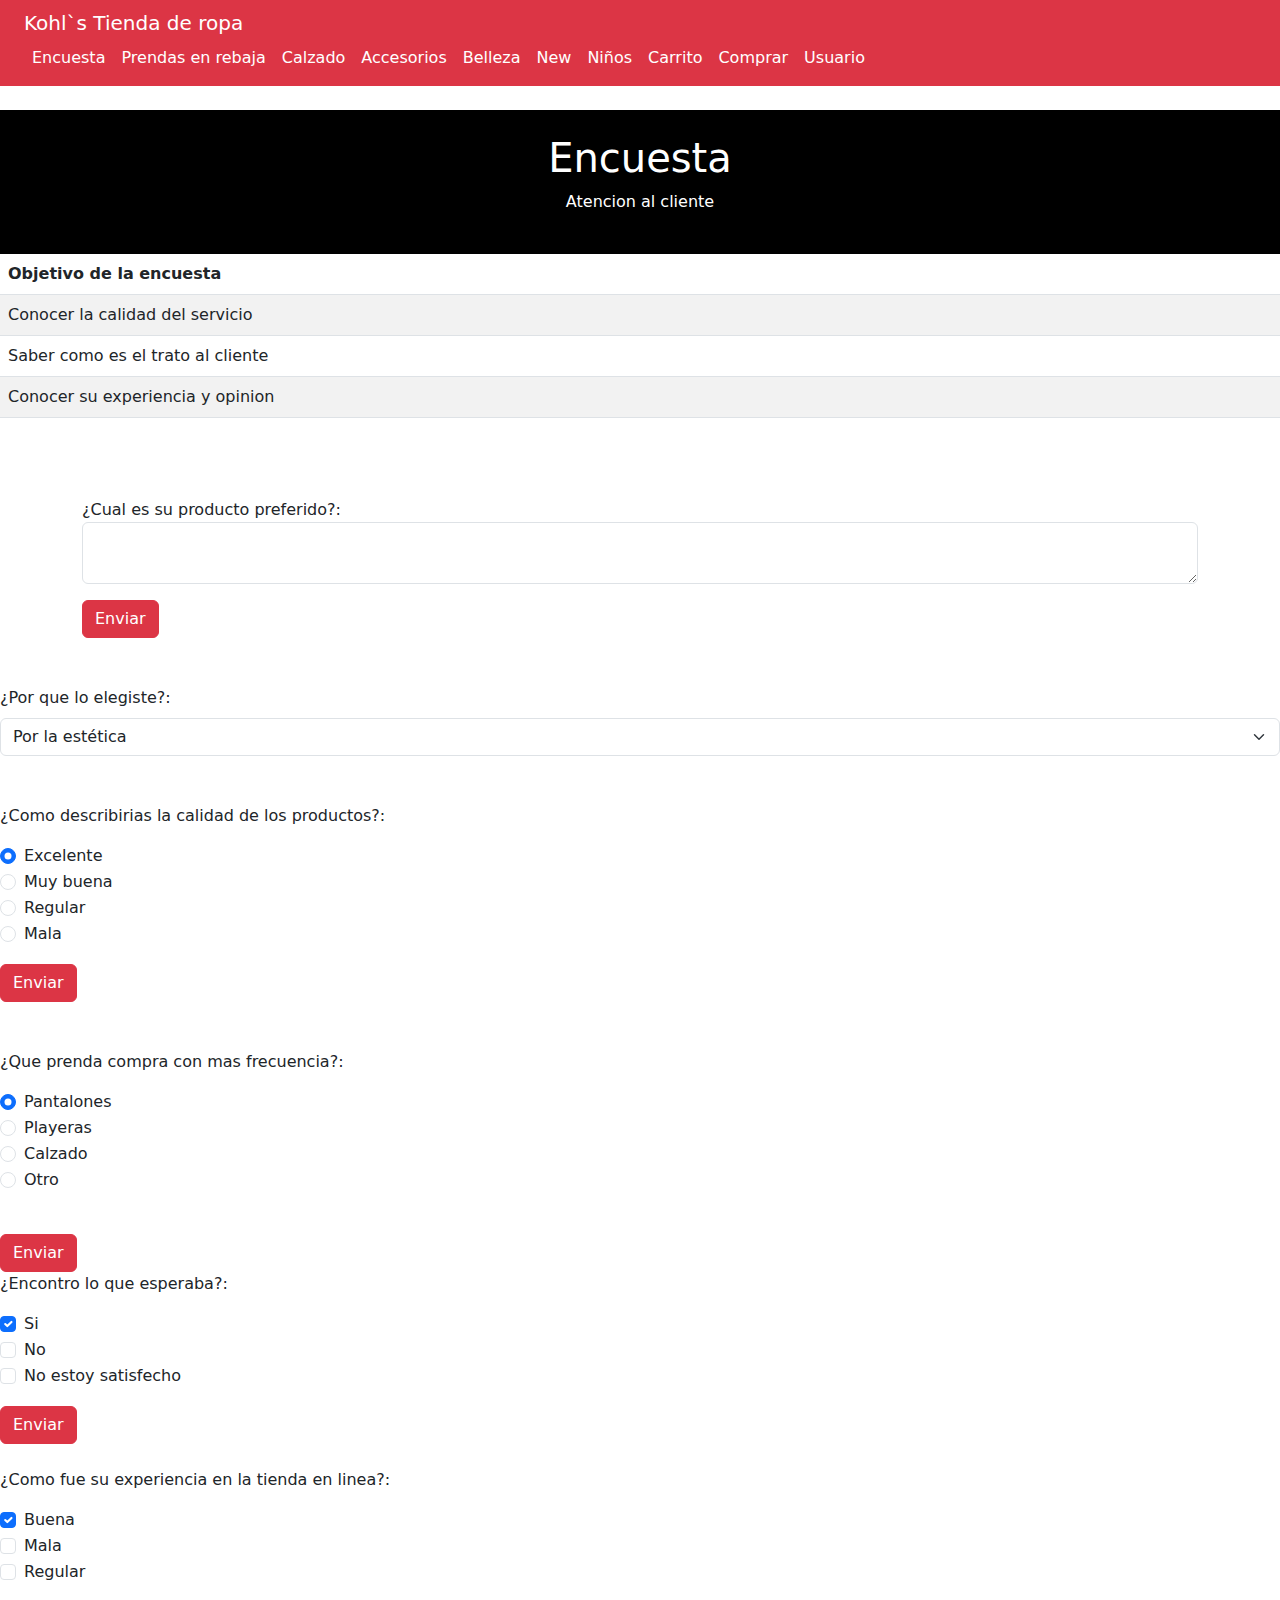
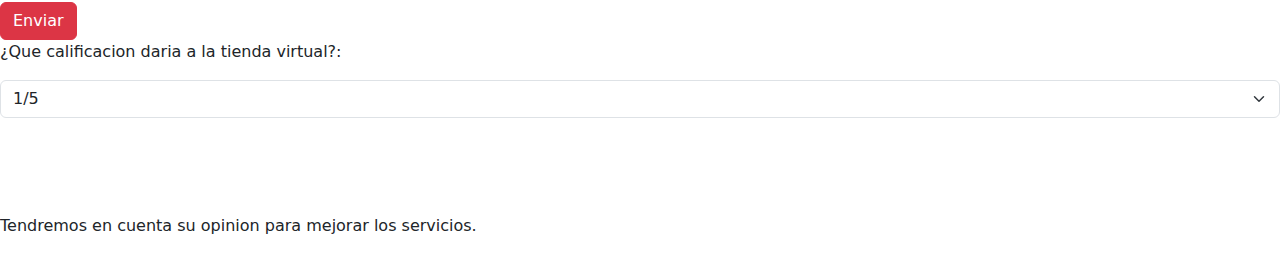
<file: equipo5Encuesta.html>
<!DOCTYPE html>
<html lang="en">
<head>
  <title>Encuesta atencion al cliente</title>
  <meta charset="utf-8">
  <meta name="viewport" content="width=device-width, initial-scale=1">
  <link href="css/bootstrap.min.css" rel="stylesheet">
  <script src="js/bootstrap.bundle.min.js"></script>
    <link rel="shortcut icon" href="./img/logo.jpg">

</head>
<body>


    
  <nav class="navbar navbar-expand-sm bg-danger navbar-dark">
    <div class="container-fluid">
      
    <div class="container-fluid">
      <a class="navbar-brand" href="Proyecto.html">Kohl`s Tienda de ropa </a>
      <ul class="navbar-nav">
        <li class="nav-item">
          <a class="nav-link active" href="equipo5Encuesta.html">Encuesta </a>
        </li>
        <li class="nav-item">
          <a class="nav-link active" href="rebajas.html">Prendas en rebaja</a>
        </li>
        <li class="nav-item">
          <a class="nav-link active" href="calzado.html">Calzado</a>
        </li>
        <li class="nav-item">
          <a class="nav-link active" href="accesorios.html">Accesorios</a>
        </li>
        <li class="nav-item">
          <a class="nav-link active" href="belleza.html">Belleza</a>
        </li>
        <li class="nav-item">
          <a class="nav-link active" href="new.html">New</a>
        </li>
      <li class="nav-item">
        <a class="nav-link active" href="niños.html">Niños</a>
      </li>
      <li class="nav-item">
        <a class="nav-link active" href="index.html">Carrito</a>
      </li>
    <li class="nav-item">
          <a class="nav-link active" href="comprar.html">Comprar</a>
        </li>
        
    <li class="nav-item">
      <a class="nav-link active" href="usuario.html">Usuario</a>
    </li>
  </ul>
    </div>
  </nav><br>

<div class="container-fluid p-4 bg-black text-white text-center">
  <h1>Encuesta </h1>
  <p>Atencion al cliente </p>
</div>
  
<table class="table table-striped">
  <thead>
    <tr>
      <th>Objetivo de la encuesta</th>
      
    </tr>
  </thead>
  <tbody>
    <tr>
      <td>Conocer la calidad del servicio</td>
      
    </tr>
    <tr>
      <td>Saber como es el trato al cliente</td>
      
    </tr>
    <tr>
      <td>Conocer su experiencia y opinion</td>
      
    </tr>
  </tbody>
</table>
</div>
<br><br>

<div class="container mt-3">
  <form action="/action_page.php">
    <div class="mb-3 mt-3">
      <label for="comment">¿Cual es su producto preferido?:</label>
      <textarea class="form-control" rows="2" id="comment" name="text"></textarea>
    </div>
    <button type="submit" class="btn btn-danger">Enviar</button>
  </form>
</div>
<br><br>

<form action="/action_page.php">
  <label for="sel1" class="form-label">¿Por que lo elegiste?:</label>
  <select class="form-select" id="sel1" name="sellist1">
    <option>Por la estética </option>
    <option>Por la calidad</option>
    <option>Por el precio</option>
    <option>Otro</option>
  </select>
  <br><br>

  
  <p>¿Como describirias la calidad de los productos?:</p>
  <form action="/action_page.php">
    <div class="form-check">
      <input type="radio" class="form-check-input" id="radio1" name="optradio" value="option1" checked>
      <label class="form-check-label" for="radio1">Excelente</label>
    </div>
    <div class="form-check">
      <input type="radio" class="form-check-input" id="radio2" name="optradio" value="option2">
      <label class="form-check-label" for="radio2">Muy buena </label>
    </div>
    <div class="form-check">
      <input type="radio" class="form-check-input" id="radio2" name="optradio" value="option2">
      <label class="form-check-label" for="radio2">Regular</label>
    </div>
    <div class="form-check">
      <input type="radio" class="form-check-input" id="radio2" name="optradio" value="option2">
      <label class="form-check-label" for="radio2">Mala</label>
    </div>
    
    <button type="submit" class="btn btn-danger mt-3">Enviar</button>
  </form>
</div><br><br>

<p>¿Que prenda compra con mas frecuencia?:</p>
  <form action="/action_page.php">
    <div class="form-check">
      <input type="radio" class="form-check-input" id="radio1" name="optradio" value="option1" checked>
      <label class="form-check-label" for="radio1">Pantalones</label>
    </div>
    <div class="form-check">
      <input type="radio" class="form-check-input" id="radio2" name="optradio" value="option2">
      <label class="form-check-label" for="radio2">Playeras </label>
    </div>
    <div class="form-check">
      <input type="radio" class="form-check-input" id="radio2" name="optradio" value="option2">
      <label class="form-check-label" for="radio2">Calzado</label>
    </div>
    <div class="form-check">
      <input type="radio" class="form-check-input" id="radio2" name="optradio" value="option2">
      <label class="form-check-label" for="radio2">Otro</label>
    </div><br>
    
    <button type="submit" class="btn btn-danger mt-3">Enviar</button>
    
    <p>¿Encontro lo que esperaba?:</p>

    <div class="form-check">
      <input type="checkbox" class="form-check-input" id="check1" name="option1" value="something" checked>
      <label class="form-check-label" for="check1">Si</label>
    </div>
    <div class="form-check">
      <input type="checkbox" class="form-check-input" id="check2" name="option2" value="something">
      <label class="form-check-label" for="check2">No</label>
    </div>
    <div class="form-check">
      <input type="checkbox" class="form-check-input">
      <label class="form-check-label">No estoy satisfecho</label>
    </div>
    <button type="submit" class="btn btn-danger mt-3">Enviar</button>
  </form><br>
  <p>¿Como fue su experiencia en la tienda en linea?:</p>
    <div class="form-check">
      <input type="checkbox" class="form-check-input" id="check1" name="option1" value="something" checked>
      <label class="form-check-label" for="check1">Buena</label>
    </div>
    <div class="form-check">
      <input type="checkbox" class="form-check-input" id="check2" name="option2" value="something">
      <label class="form-check-label" for="check2">Mala</label>
    </div>
    <div class="form-check">
      <input type="checkbox" class="form-check-input">
      <label class="form-check-label">Regular</label>
    </div>
    <button type="submit" class="btn btn-danger mt-3">Enviar</button>
  </form><br>
  <p>¿Que calificacion daria a la tienda virtual?:</p>
  <select class="form-select mt-3">
    <option>1/5</option>
    <option>2/5</option>
    <option>3/5</option>
    <option>4/5</option>
    <option>5/5</option>
  </select><br><br><br><br>
  <p>Tendremos en cuenta su opinion para mejorar los servicios.
  </p>
</body></html>
</file>
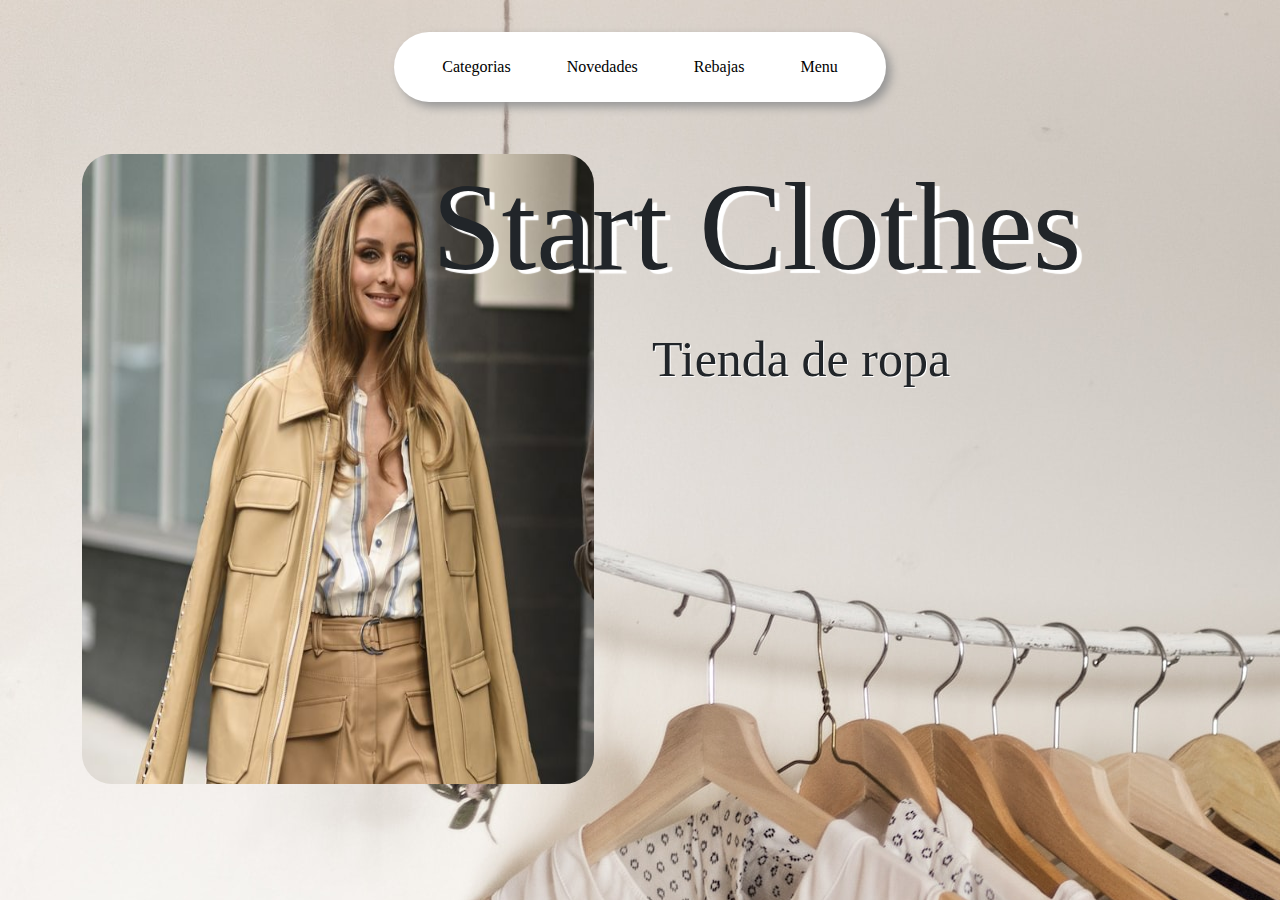
<file: nav.html>
<!DOCTYPE html>
<html lang="es">

<head>
    <meta charset="UTF-8">
    <meta http-equiv="X-UA-Compatible" content="IE=edge">
    <meta name="viewport" content="width=device-width, initial-scale=1.0">
    <title>Document</title>

    <link rel="stylesheet" href="/css/bootstrap.min.css">
    <link rel="stylesheet" href="/css/nav.css">
</head>

<body>


    <nav class="navbar navbar-expand-sm ">
        <div class="container-fluid d-flex py-4 justify-content-center">
            <ul class="navbar-nav efects">
                <li class="nav-item">
                    <a class="nav-link active" href="equipo5Encuesta.html">Categorias </a>
                </li>
                <li class="nav-item">
                    <a class="nav-link active" href="rebajas.html">Novedades</a>
                </li>
                <li class="nav-item">
                    <a class="nav-link active" href="calzado.html">Rebajas</a>
                </li>
                <li class="nav-item">
                    <a class="nav-link active" href="#">Menu</a>
                </li>
                
            </ul>
        </div>
    </nav>
    <div class="container">
        <img class="imagen-dos" src="img/descuento.jpg"  alt="" >
        <div class="frente-de">
            <p class="stilot">Start Clothes</p>
            <p class="subtt">Tienda de ropa</p>
        </div>
    </div>


    
</body>

</html>
</file>
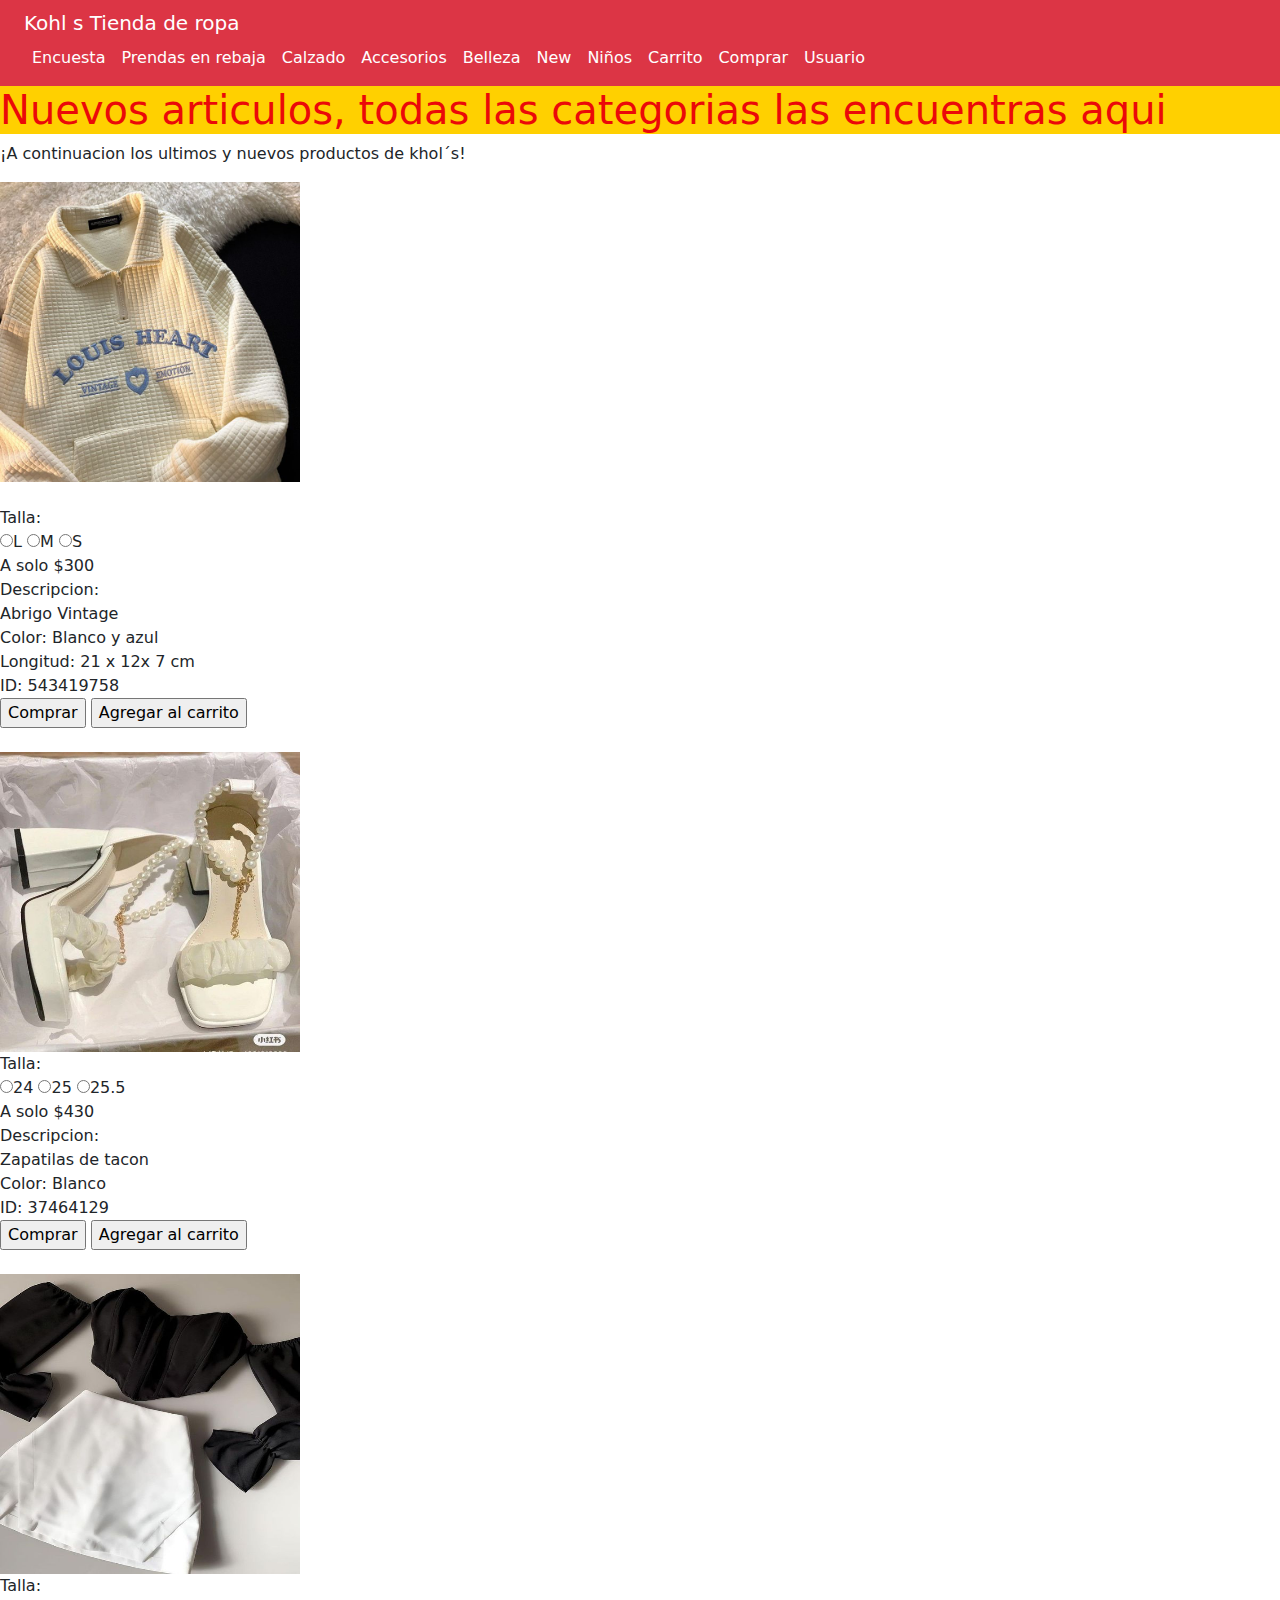
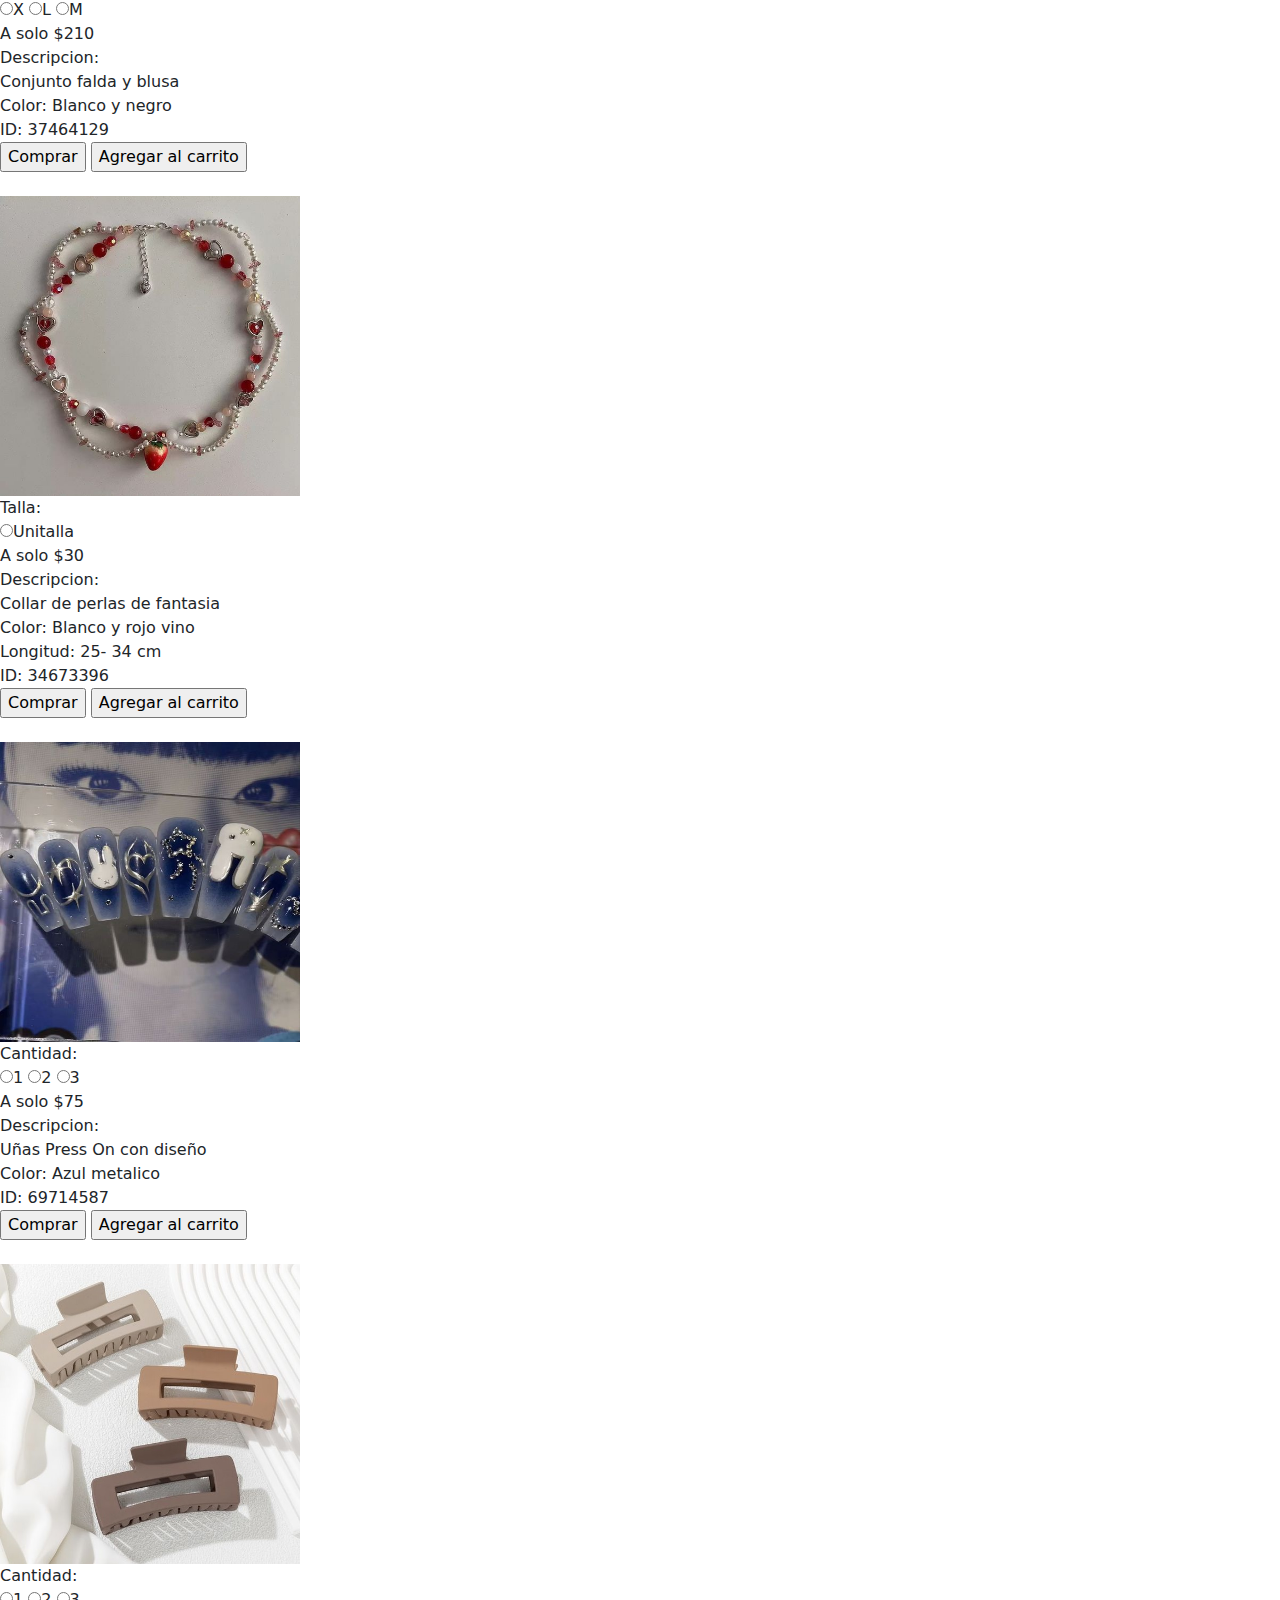
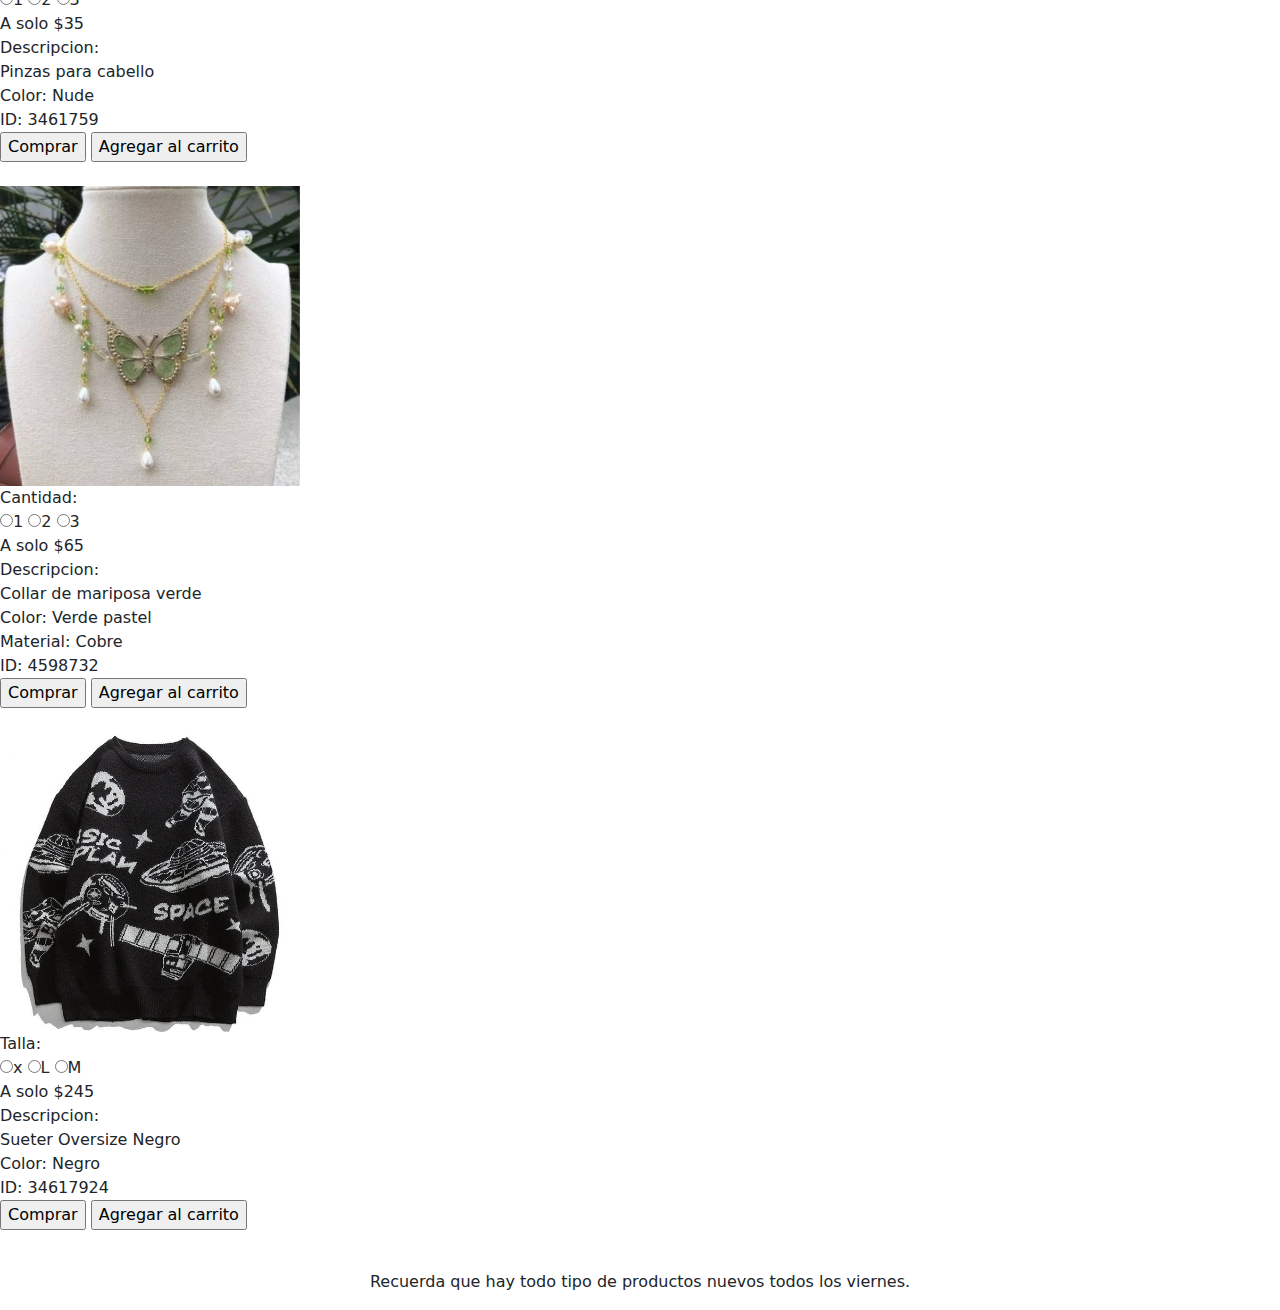
<file: new.html>
<!DOCTYPE html>
<html lang="en">

<head>
  <title>Kohl´s</title>
  <meta charset="utf-8">
  <meta name="viewport" content="width=device-width, initial-scale=1">
  <link href="css/bootstrap.min.css" rel="stylesheet">
  <script src="js/bootstrap.bundle.min.js"></script>
  <link rel="shortcut icon" href="./img/logo.jpg">
</head>

<body>



  <nav class="navbar navbar-expand-sm bg-danger navbar-dark">
    <div class="container-fluid">

      <div class="container-fluid">
        <a class="navbar-brand" href="Proyecto.html">Kohl s Tienda de ropa </a>
        <ul class="navbar-nav">
          <li class="nav-item">
            <a class="nav-link active" href="equipo5Encuesta.html">Encuesta </a>
          </li>
          <li class="nav-item">
            <a class="nav-link active" href="rebajas.html">Prendas en rebaja</a>
          </li>
          <li class="nav-item">
            <a class="nav-link active" href="calzado.html">Calzado</a>
          </li>
          <li class="nav-item">
            <a class="nav-link active" href="accesorios.html">Accesorios</a>
          </li>
          <li class="nav-item">
            <a class="nav-link active" href="belleza.html">Belleza</a>
          </li>
          <li class="nav-item">
            <a class="nav-link active" href="new.html">New</a>
          </li>
          <li class="nav-item">
            <a class="nav-link active" href="niños.html">Niños</a>
          </li>
          <li class="nav-item">
            <a class="nav-link active" href="index.html">Carrito</a>
          </li>
          <li class="nav-item">
            <a class="nav-link active" href="comprar.html">Comprar</a>
          </li>

          <li class="nav-item">
            <a class="nav-link active" href="usuario.html">Usuario</a>
          </li>
        </ul>
      </div>
  </nav>
  <style type="text/css">
    h1 {
      color: #eb0909;
      background-color: #ffd000
    }
  </style>
  <h1>Nuevos articulos, todas las categorias las encuentras aqui</h1>
  <p> ¡A continuacion los ultimos y nuevos productos de khol´s!</p>
  <img src="./img/new.jpg" width="300" height="300" />
  <form action="/registrardatos.php" method="post">
    <br>Talla:

    <br>
    <input type="radio" name="estudios" value="2">L
    <input type="radio" name="estudios" value="2">M
    <input type="radio" name="estudios" value="2">S

    <br>A solo $300<br>Descripcion: <br>Abrigo Vintage<br> Color: Blanco y azul<br> Longitud: 21 x 12x 7 cm <br>
    ID: 543419758<br> <a href="comprar.html"><input type="button" value="Comprar"></a>
    </button><a href="./index.html"><input type="button" value="Agregar al carrito">

      </button></a><br><br>

    <img src="./img/new1.jpg" width="300" height="300" />
    <form action="/registrardatos.php" method="post">
      <br>Talla:

      <br>
      <input type="radio" name="estudios" value="2">24
      <input type="radio" name="estudios" value="2">25
      <input type="radio" name="estudios" value="2">25.5

      <br>A solo $430<br>Descripcion: <br>Zapatilas de tacon<br> Color: Blanco <br>
      ID: 37464129<br> <a href="comprar.html"><input type="button" value="Comprar"></a>
      </button><a href="./index.html"><input type="button" value="Agregar al carrito">

        </button></a><br><br>

      <img src="./img/new2.jpg" width="300" height="300" />
      <form action="/registrardatos.php" method="post">
        <br>Talla:

        <br>
        <input type="radio" name="estudios" value="2">X
        <input type="radio" name="estudios" value="2">L
        <input type="radio" name="estudios" value="2">M

        <br>A solo $210<br>Descripcion: <br>Conjunto falda y blusa<br> Color: Blanco y negro <br>
        ID: 37464129<br> <a href="comprar.html"><input type="button" value="Comprar"></a>
        </button><a href="./index.html"><input type="button" value="Agregar al carrito">

          </button></a><br><br>

        <img src="./img/new3.jpg" width="300" height="300" />
        <form action="/registrardatos.php" method="post">
          <br>Talla:

          <br>
          <input type="radio" name="estudios" value="2">Unitalla

          <br>A solo $30<br>Descripcion: <br>Collar de perlas de fantasia<br> Color: Blanco y rojo vino <br>Longitud:
          25- 34 cm<br>
          ID: 34673396<br> <a href="comprar.html"><input type="button" value="Comprar"></a>
          </button><a href="./index.html"><input type="button" value="Agregar al carrito">

            </button></a><br><br>


          <img src="./img/new4.jpg" width="300" height="300" />
          <form action="/registrardatos.php" method="post">
            <br>Cantidad:

            <br>
            <input type="radio" name="estudios" value="2">1
            <input type="radio" name="estudios" value="2">2
            <input type="radio" name="estudios" value="2">3


            <br>A solo $75<br>Descripcion: <br>Uñas Press On con diseño<br> Color: Azul metalico<br>
            ID: 69714587<br> <a href="comprar.html"><input type="button" value="Comprar"></a>
            </button><a href="./index.html"><input type="button" value="Agregar al carrito">

              </button></a><br><br>

            <img src="./img/new5.jpg" width="300" height="300" />
            <form action="/registrardatos.php" method="post">
              <br>Cantidad:

              <br>
              <input type="radio" name="estudios" value="2">1
              <input type="radio" name="estudios" value="2">2
              <input type="radio" name="estudios" value="2">3


              <br>A solo $35<br>Descripcion: <br>Pinzas para cabello <br> Color: Nude<br>
              ID: 3461759<br> <a href="comprar.html"><input type="button" value="Comprar"></a>
              </button><a href="./index.html"><input type="button" value="Agregar al carrito">

                </button></a><br><br>

              <img src="./img/new6.jpg" width="300" height="300" />
              <form action="/registrardatos.php" method="post">
                <br>Cantidad:

                <br>
                <input type="radio" name="estudios" value="2">1
                <input type="radio" name="estudios" value="2">2
                <input type="radio" name="estudios" value="2">3


                <br>A solo $65<br>Descripcion: <br>Collar de mariposa verde <br> Color: Verde pastel<br>Material:
                Cobre<br>
                ID: 4598732<br> <a href="comprar.html"><input type="button" value="Comprar"></a>
                </button><a href="./index.html"><input type="button" value="Agregar al carrito">

                  </button></a><br><br>

                <img src="./img/new7.jpg" width="300" height="300" />
                <form action="/registrardatos.php" method="post">
                  <br>Talla:

                  <br>
                  <input type="radio" name="estudios" value="2">x
                  <input type="radio" name="estudios" value="2">L
                  <input type="radio" name="estudios" value="2">M


                  <br>A solo $245<br>Descripcion: <br>Sueter Oversize Negro <br> Color: Negro<br>
                  ID: 34617924<br> <a href="comprar.html"><input type="button" value="Comprar"></a>
                  </button><a href="./index.html"><input type="button" value="Agregar al carrito">

                    </button></a><br><br>
                  <p>
                    <center>Recuerda que hay todo tipo de productos nuevos todos los viernes.</center>
                  </p>
</file>
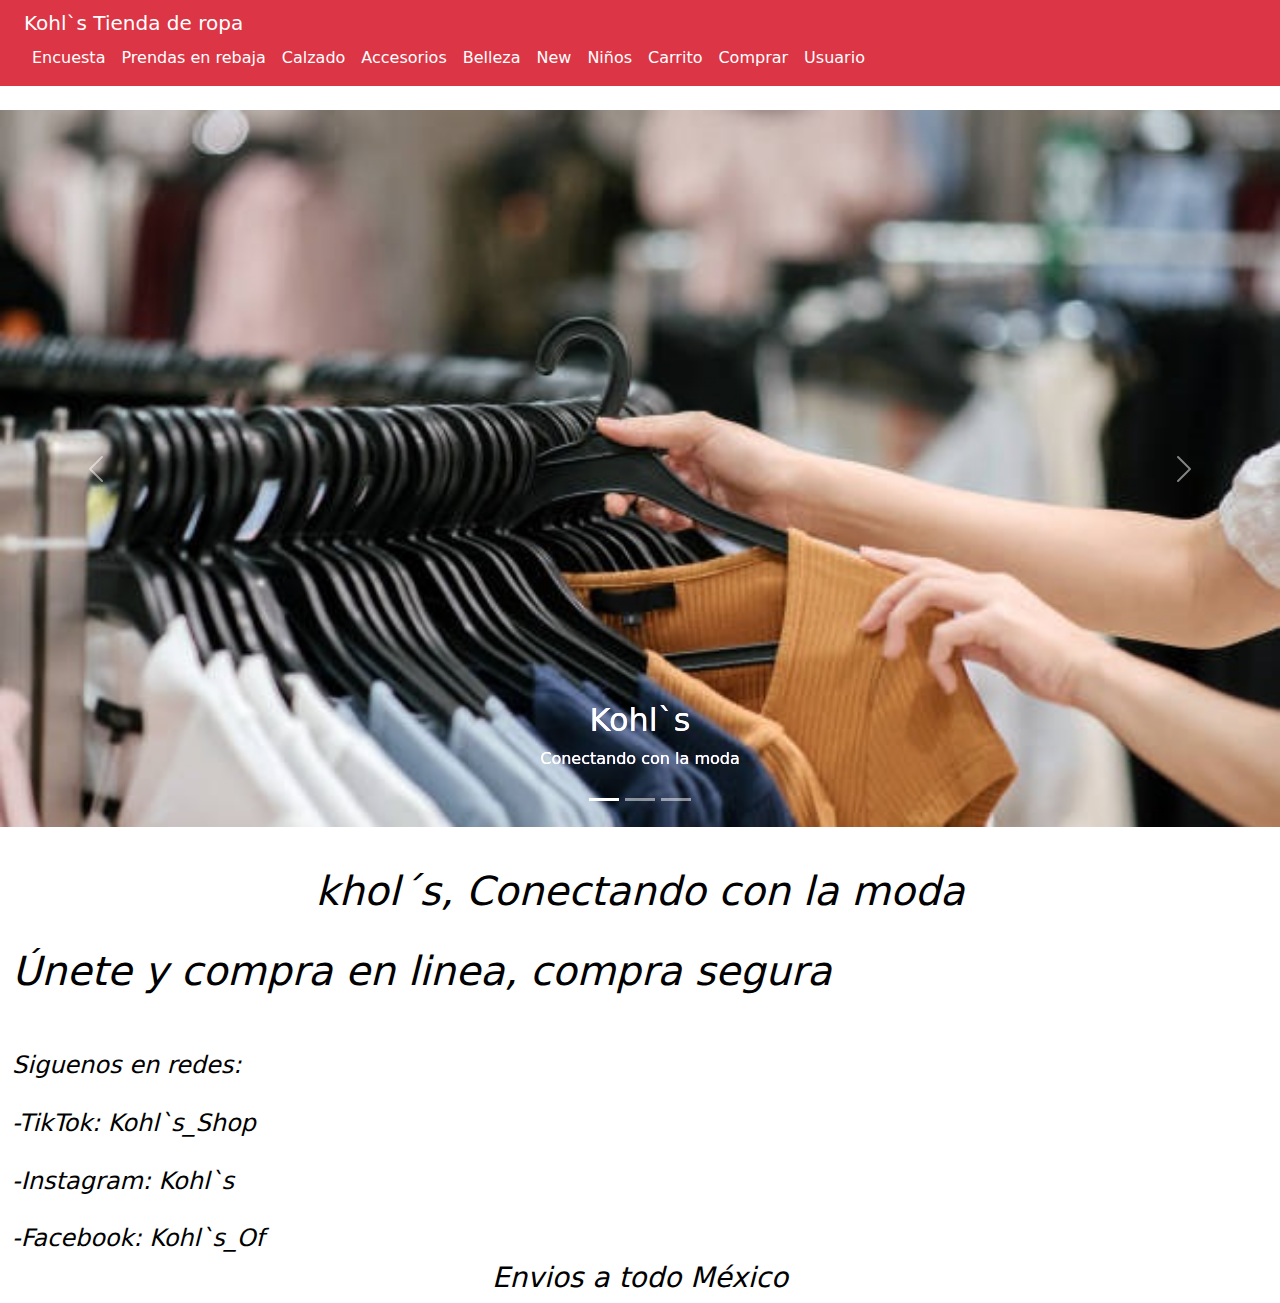
<file: Proyecto.html>
<!DOCTYPE html>
<html lang="en">
<head>
  <title>Kohl`s </title>
  <meta charset="utf-8">
  <meta name="viewport" content="width=device-width, initial-scale=1">
  <link href="css/bootstrap.min.css" rel="stylesheet">
  <script src="js/bootstrap.bundle.min.js"></script>
</head>
<link rel="shortcut icon" href="./img/logo.jpg">
<body>

  

    
  <nav class="navbar navbar-expand-sm bg-danger navbar-dark">
    <div class="container-fluid">
      
    <div class="container-fluid">
      <a class="navbar-brand" href="Proyecto.html">Kohl`s Tienda de ropa </a>
      <ul class="navbar-nav">
        <li class="nav-item">
          <a class="nav-link active" href="equipo5Encuesta.html">Encuesta </a>
        </li>
        <li class="nav-item">
          <a class="nav-link active" href="rebajas.html">Prendas en rebaja</a>
        </li>
        <li class="nav-item">
          <a class="nav-link active" href="calzado.html">Calzado</a>
        </li>
        <li class="nav-item">
          <a class="nav-link active" href="accesorios.html">Accesorios</a>
        </li>
        <li class="nav-item">
          <a class="nav-link active" href="belleza.html">Belleza</a>
        </li>
        <li class="nav-item">
          <a class="nav-link active" href="new.html">New</a>
        </li>
      <li class="nav-item">
        <a class="nav-link active" href="niños.html">Niños</a>
      </li>
      <li class="nav-item">
        <a class="nav-link active" href="index.html">Carrito</a>
      </li>
    <li class="nav-item">
          <a class="nav-link active" href="comprar.html">Comprar</a>
        </li>
        
    <li class="nav-item">
      <a class="nav-link active" href="usuario.html">Usuario</a>
    </li>
  </ul>
    </div>
  </nav><br>

  <!-- Carousel -->
<div id="demo" class="carousel slide" data-bs-ride="carousel">

  <!-- Indicators/dots -->
  <div class="carousel-indicators">
    <button type="button" data-bs-target="#demo" data-bs-slide-to="0" class="active"></button>
    <button type="button" data-bs-target="#demo" data-bs-slide-to="1"></button>
    <button type="button" data-bs-target="#demo" data-bs-slide-to="2"></button>
  </div>
  
  <!-- The slideshow/carousel -->
  <div class="carousel-inner">
    <div class="carousel-item active">
      <img src="./img/carrrusel.jpg" alt="Los Angeles" class="d-block" style="width:100% " >
      <div class="carousel-caption">
        <h2>Kohl`s</h2>
        <P> Conectando con la moda</P>
      </div>
    </div>
    <div class="carousel-item">
      <img src="./img/carrusel.jpg" alt="Chicago" class="d-block" style="width:100%">
    </div>
    <div class="carousel-caption">
      <h2>Kohl`s</h2>
      <P> Conectando con la moda</P>
    </div>
    <div class="carousel-item">
      <img src="./img/carrusel1.jpg" alt="New York" class="d-block" style="width:100%">
      <div class="carousel-caption">
        <h2>Kohl`s</h2>
        <P> Conectando con la moda</P>
      </div>
    </div>
  </div>
  
  <!-- Left and right controls/icons -->
  <button class="carousel-control-prev" type="button" data-bs-target="#demo" data-bs-slide="prev">
    <span class="carousel-control-prev-icon"></span>
  </button>
  <button class="carousel-control-next" type="button" data-bs-target="#demo" data-bs-slide="next">
    <span class="carousel-control-next-icon"></span>
  </button>
</div><br>

<div class="container-fluid mt-3">
  <style type="text/css">
  h1 {color:#000000; 
    font-style: italic;
  } h3 {color:#000000; 
    font-style: italic;
  }
  h4 {color:#000000; font-style: oblique;}

</style><H1><center>khol´s, Conectando con la moda</H1></center><br><h1>Únete y compra en linea, compra segura</h1><br><br>
<h4>Siguenos en redes: <br><br> -TikTok: Kohl`s_Shop      <br>  <br>-Instagram: Kohl`s    <br>   <br> -Facebook: Kohl`s_Of</h4>
<center><h3>Envios a todo México</h3></center>
</file>
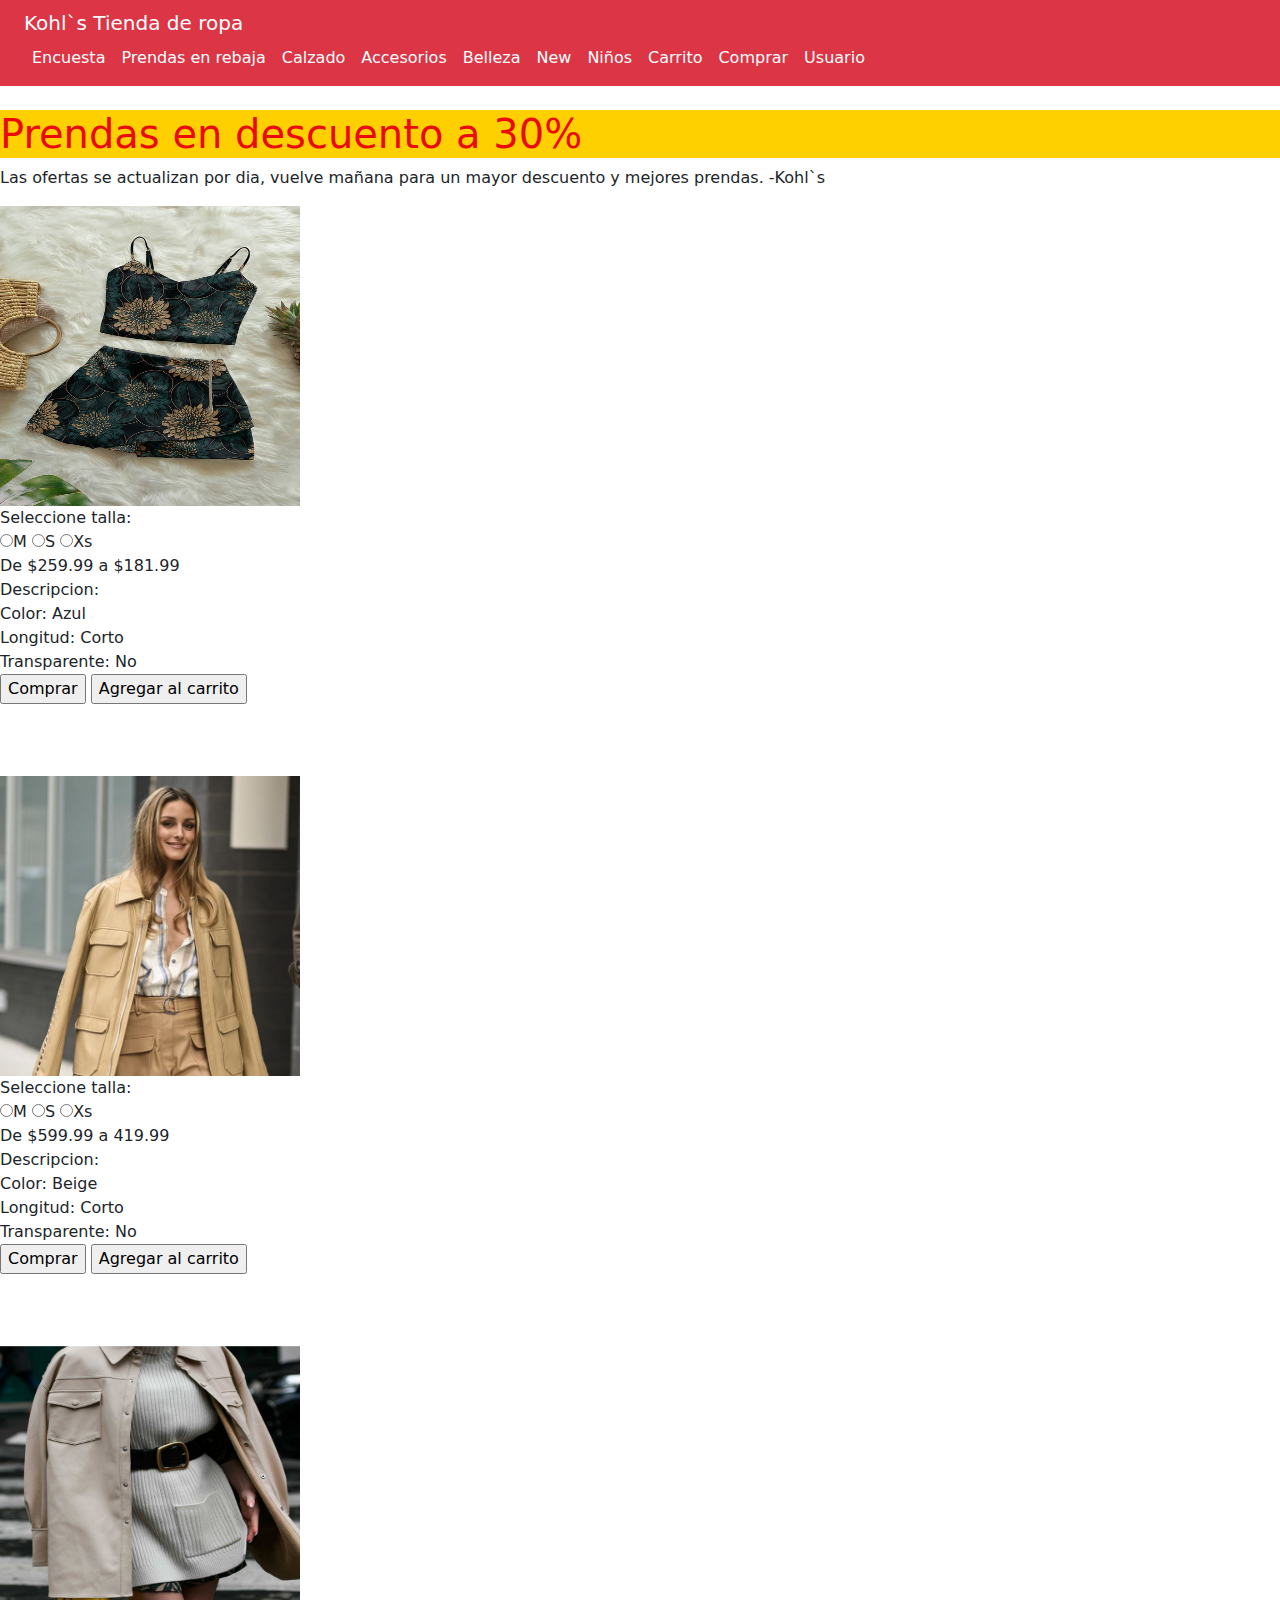
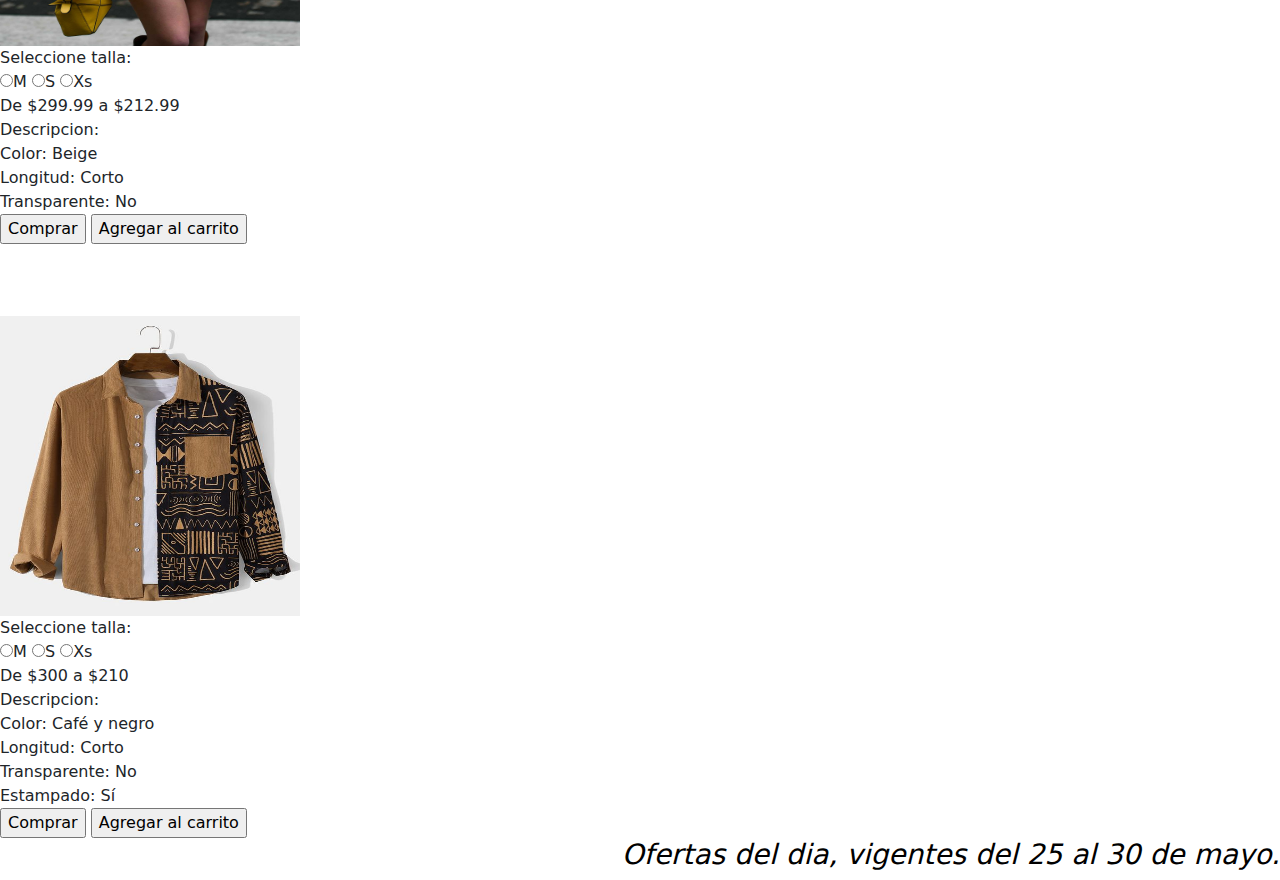
<file: rebajas.html>
<!DOCTYPE html>
<html lang="en">
<head>
  <title>Kohl`s</title>
  <meta charset="utf-8">
  <meta name="viewport" content="width=device-width, initial-scale=1">
  <link href="css/bootstrap.min.css" rel="stylesheet">
  <script src="js/bootstrap.bundle.min.js"></script>
  <link rel="shortcut icon" href="./img/logo.jpg">
</head>
<body>


    
  <nav class="navbar navbar-expand-sm bg-danger navbar-dark">
    <div class="container-fluid">
      
    <div class="container-fluid">
      <a class="navbar-brand" href="Proyecto.html">Kohl`s Tienda de ropa </a>
      <ul class="navbar-nav">
        <li class="nav-item">
          <a class="nav-link active" href="equipo5Encuesta.html">Encuesta </a>
        </li>
        <li class="nav-item">
          <a class="nav-link active" href="rebajas.html">Prendas en rebaja</a>
        </li>
        <li class="nav-item">
          <a class="nav-link active" href="calzado.html">Calzado</a>
        </li>
        <li class="nav-item">
          <a class="nav-link active" href="accesorios.html">Accesorios</a>
        </li>
        <li class="nav-item">
          <a class="nav-link active" href="belleza.html">Belleza</a>
        </li>
        <li class="nav-item">
          <a class="nav-link active" href="new.html">New</a>
        </li>
      <li class="nav-item">
        <a class="nav-link active" href="niños.html">Niños</a>
      </li>
      <li class="nav-item">
        <a class="nav-link active" href="index.html">Carrito</a>
      </li>
    <li class="nav-item">
          <a class="nav-link active" href="comprar.html">Comprar</a>
        </li>
        
    <li class="nav-item">
      <a class="nav-link active" href="usuario.html">Usuario</a>
    </li>
  </ul>
    </div>
  </nav><br>
  <style type="text/css">
h1 {color:#eb0909;background-color:#ffd000}
</style>
</head>
<body>
<h1>Prendas en descuento a 30%</h1><p>Las ofertas se actualizan por dia, vuelve mañana para un mayor descuento y mejores prendas.     -Kohl`s</p>
  <img src="./img/conjunto.jpg"  width="300" height="300" />   
  <form action="/registrardatos.php" method="post">
    Seleccione talla:
    
    <br>
    <input type="radio" name="estudios" value="2">M   
    <input type="radio" name="estudios" value="2">S   
    <input type="radio" name="estudios" value="2">Xs
    <br>De $259.99 a $181.99<br>Descripcion: <br> Color: Azul<br> Longitud:	Corto <br>
    Transparente: No <br><a href="comprar.html"><input type="button" value="Comprar"></a>
      </button><a href="index.html"><input type="button" value="Agregar al carrito"></a>
        
        </button>

    <br><br><br><br><img src="./img/descuento.jpg"  width="300" height="300" />   
  <form action="/registrardatos.php" method="post"><br>
    Seleccione talla:
    <br>
    <input type="radio" name="estudios" value="2">M   
    <input type="radio" name="estudios" value="2">S   
    <input type="radio" name="estudios" value="2">Xs
    <br>De $599.99 a 419.99<br>Descripcion: <br> Color: Beige<br> Longitud:	Corto <br>
    Transparente: No <br><a href="comprar.html"><input type="button" value="Comprar"></a>
      </button><a href="index.html"><input type="button" value="Agregar al carrito"></a>
        
        </button>


    <br><br><br><br><img src="./img/descuento1.jpg"  width="300" height="300" />   
  <form action="/registrardatos.php" method="post"><br>
    Seleccione talla:
    <br>
    <input type="radio" name="estudios" value="2">M   
    <input type="radio" name="estudios" value="2">S   
    <input type="radio" name="estudios" value="2">Xs
    <br>De $299.99 a $212.99<br>Descripcion: <br> Color: Beige<br> Longitud:	Corto <br>
    Transparente: No <br><a href="comprar.html"><input type="button" value="Comprar"></a>
      </button><a href="index.html"><input type="button" value="Agregar al carrito"></a>
        
        </button>

    <br><br><br><br><img src="./img/descuento2.jpg"  width="300" height="300" />   
  <form action="/registrardatos.php" method="post"><br>
    Seleccione talla:
    <br>
    <input type="radio" name="estudios" value="2">M   
    <input type="radio" name="estudios" value="2">S   
    <input type="radio" name="estudios" value="2">Xs
    <br>De $300 a $210<br>Descripcion: <br> Color: Café y negro<br> Longitud:	Corto <br>
    Transparente: No<br> Estampado: Sí <br><a href="comprar.html"><input type="button" value="Comprar"></a>
      </button><a href="index.html"><input type="button" value="Agregar al carrito"></a>
        
        </button>
        <style type="text/css">
          h3 {color:#000000; 
            font-style: italic; 
          text-align:right;}
            </style><h3>Ofertas del dia, vigentes del 25 al 30 de mayo.</h3>
</file>
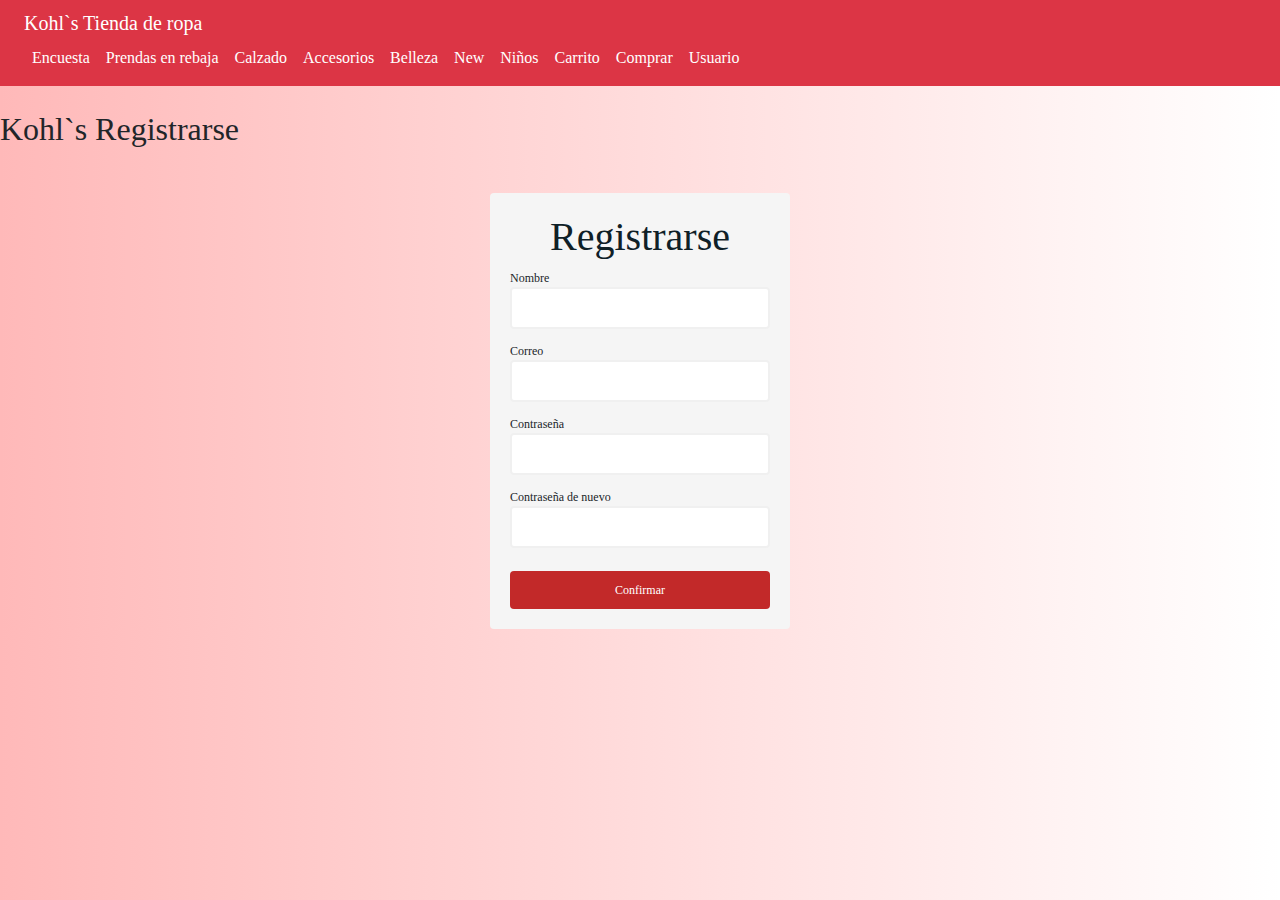
<file: usuario.html>
<!DOCTYPE html>
<html lang="en">
<head>
  <title>Kohl`s </title>
  <meta charset="utf-8">
  <meta name="viewport" content="width=device-width, initial-scale=1">
  <link href="css/bootstrap.min.css" rel="stylesheet">
  <script src="js/bootstrap.bundle.min.js"></script>
    <link rel="preconnect" href="https://fonts.googleapis.com">
    <link rel="preconnect" href="https://fonts.gstatic.com" crossorigin>
    <link href="https://fonts.googleapis.com/css2?family=Poppins:wght@400;700&display=swap" rel="stylesheet">
    <link rel="stylesheet" href="css/form.css">
    <script defer src="js/form.js"></script>
    <link rel="shortcut icon" href="./img/logo.jpg">
</head>
<body>
   
  <nav class="navbar navbar-expand-sm bg-danger navbar-dark">
    <div class="container-fluid">
      
    <div class="container-fluid">
      <a class="navbar-brand" href="Proyecto.html">Kohl`s Tienda de ropa </a>
      <ul class="navbar-nav">
        <li class="nav-item">
          <a class="nav-link active" href="equipo5Encuesta.html">Encuesta </a>
        </li>
        <li class="nav-item">
          <a class="nav-link active" href="rebajas.html">Prendas en rebaja</a>
        </li>
        <li class="nav-item">
          <a class="nav-link active" href="calzado.html">Calzado</a>
        </li>
        <li class="nav-item">
          <a class="nav-link active" href="accesorios.html">Accesorios</a>
        </li>
        <li class="nav-item">
          <a class="nav-link active" href="belleza.html">Belleza</a>
        </li>
        <li class="nav-item">
          <a class="nav-link active" href="new.html">New</a>
        </li>
      <li class="nav-item">
        <a class="nav-link active" href="niños.html">Niños</a>
      </li>
      <li class="nav-item">
        <a class="nav-link active" href="index.html">Carrito</a>
      </li>
    <li class="nav-item">
          <a class="nav-link active" href="comprar.html">Comprar</a>
        </li>
        
    <li class="nav-item">
      <a class="nav-link active" href="usuario.html">Usuario</a>
    </li>
  </ul>
    </div>
  </nav><br>
  
<h2>Kohl`s Registrarse</h2>
  <div class="container">
    <form id="form" action="/">
        <h1>Registrarse</h1>
        <div class="input-control">
            <label for="username">Nombre</label>
            <input id="username" name="username" type="text">
            <div class="error"></div>
        </div>
        <div class="input-control">
            <label for="email">Correo</label>
            <input id="email" name="email" type="text">
            <div class="error"></div>
        </div>
        <div class="input-control">
            <label for="password">Contraseña</label>
            <input id="password"name="password" type="password">
            <div class="error"></div>
        </div>
        <div class="input-control">
            <label for="password2">Contraseña de nuevo</label>
            <input id="password2"name="password2" type="password">
            <div class="error"></div>
        </div>
        <button type="submit">Confirmar</button>
    </form>
</div>
</body>
</html>
</file>
<file: css/nav.css>
.efects{
    background-color: white;
    border-radius: 60px;
    padding: 5px 20px 5px 20px;
    box-shadow: rgb(150, 150, 150) 5px 5px 10px ;

}

.imagen-dos{
    position: absolute;
    z-index: -2;
    border-radius: 30px;
    height:70%; 
    width:40%;
    margin: 20px 0px 0px 0px;
}
.stilot{
    margin: 0px 0px 0px 250px;
    font-family: Georgia, 'Times New Roman', Times, serif;
    font-size: 125px;
    text-shadow: rgb(255, 255, 255) 5px 4px 1px;
    padding: 0px 0px 0px 0px;
    
}
.subtt{
    margin: 0px 5px 0px 470px;
    font-family: Cambria, Cochin, Georgia, Times, 'Times New Roman', serif;
    font-size: 50px;
    text-shadow: rgb(255, 255, 255) 1px 1px 0px;
}
.nav-item{
    font-family: 'Gill Sans', 'Trebuchet MS' ;
    margin: 10px 20px 10px 20px;
    
}
.nav-item:hover{

    
    border-radius: 30px;
    padding: 0px 3px 0px 3px;
    /*margin: 10px 0px 20px 0px;*/
    background-color: rgba(103, 5, 103, 0.404);
    box-shadow: rgb(150, 150, 150) 3px 3px 3px;
    
}
.frente-de{

    margin: 0px 0px 0px 100px;
    
}
body{
    background-image: url(/img/priscilla-du-preez-dlxLGIy-2VU-unsplash.jpg) ;
    height: 100%;
    width: 100%;
    background-repeat: no-repeat;
}
</file>
<file: css/form.css>
body{
    background: linear-gradient(to right, rgb(255, 185, 185), rgb(255, 255, 255));
    font-family:'Times New Roman', Times, serif;
}

#form {
    width: 300px;
    margin: 5vh auto 0 auto;
    padding: 20px;
    background-color: whitesmoke;
    border-radius: 4px;
    font-size: 12px;
}

#form h1 {
    color: #0f2027;
    text-align: center;
}

#form button {
    padding: 10px;
    margin-top: 10px;
    width: 100%;
    color: white;
    background-color: rgb(194, 41, 41);
    border: none;
    border-radius: 4px;
}

.input-control {
    display: flex;
    flex-direction: column;
}

.input-control input {
    border: 2px solid #f0f0f0;
	border-radius: 4px;
	display: block;
	font-size: 12px;
	padding: 10px;
	width: 100%;
}

.input-control input:focus {
    outline: 0;
}

.input-control.success input {
    border-color: #09c372;
}

.input-control.error input {
    border-color: #ff3860;
}

.input-control .error {
    color: #ff3860;
    font-size: 9px;
    height: 13px;
}
</file>
